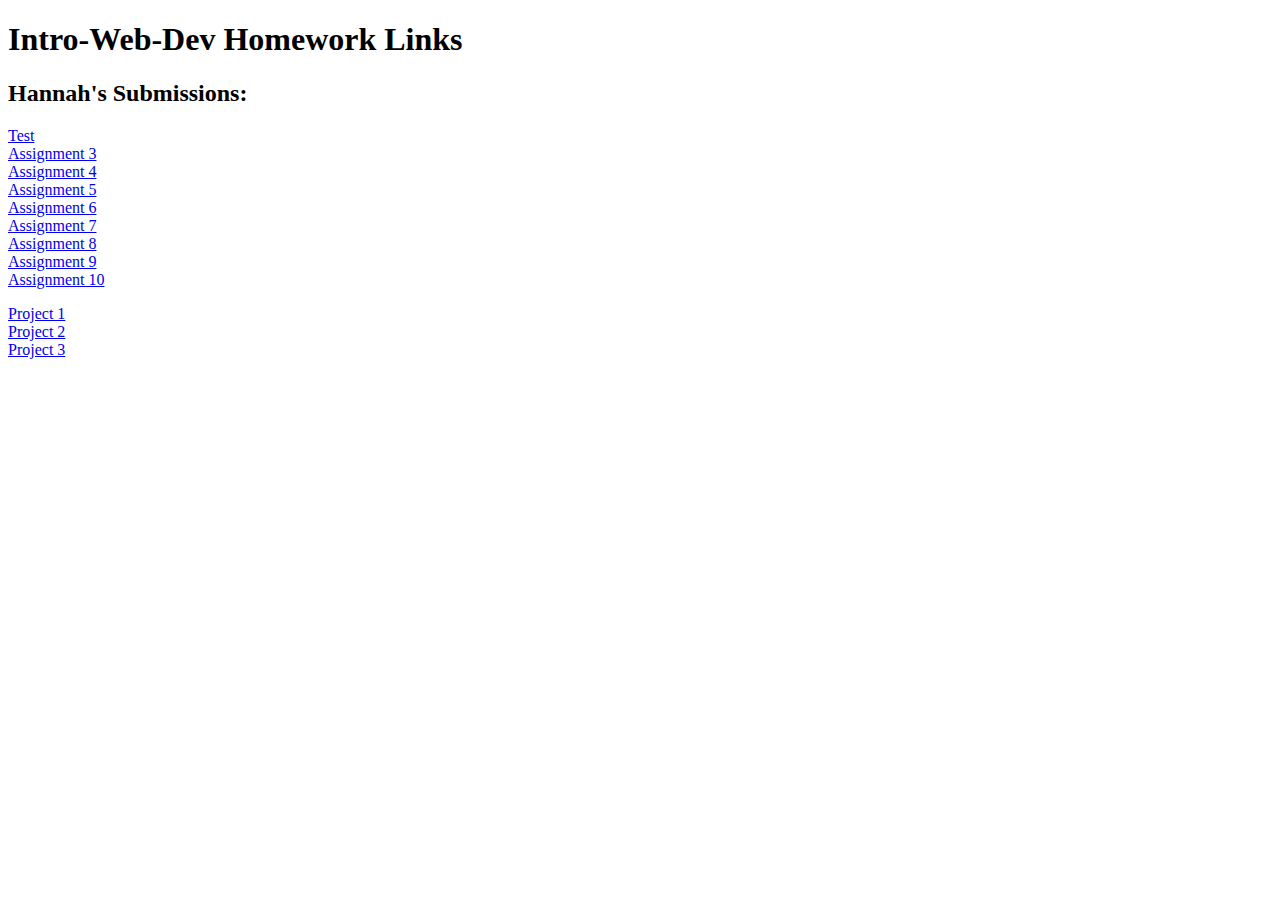
<file: index.html>
<!DOCTYPE html>
<html>
  <head>
    <title> My Web-Dev-HW Index </title>
  </head>

  <body>
    <!-- All of your body content goes between these two <body> tags. -->
    <h1> Intro-Web-Dev Homework Links </h1>

    <h2> Hannah's Submissions: </h2>

    <p>
      <a href="./test/about.html">Test</a><br />
      <a href="./assignment-3/index.html">Assignment 3</a><br />
      <a href="./assignment-4/index.html">Assignment 4</a><br />
      <a href="./assignment-5/index.html">Assignment 5</a><br />
      <a href="./assignment-6/index.html">Assignment 6</a><br />
      <a href="./assignment-7/index.html">Assignment 7</a><br />
      <a href="./assignment-8/index.html">Assignment 8</a><br />
      <a href="./assignment-9/index.html">Assignment 9</a><br />
      <a href="./assignment-10/index.html">Assignment 10</a>
    </p>

    <p>
      <a href="./project-1/index.html">Project 1</a><br />
      <a href="./project-2/index.html">Project 2</a><br />
      <a href="./project-3/index.html">Project 3</a>
    </p>

  </body>
</html>
</file>
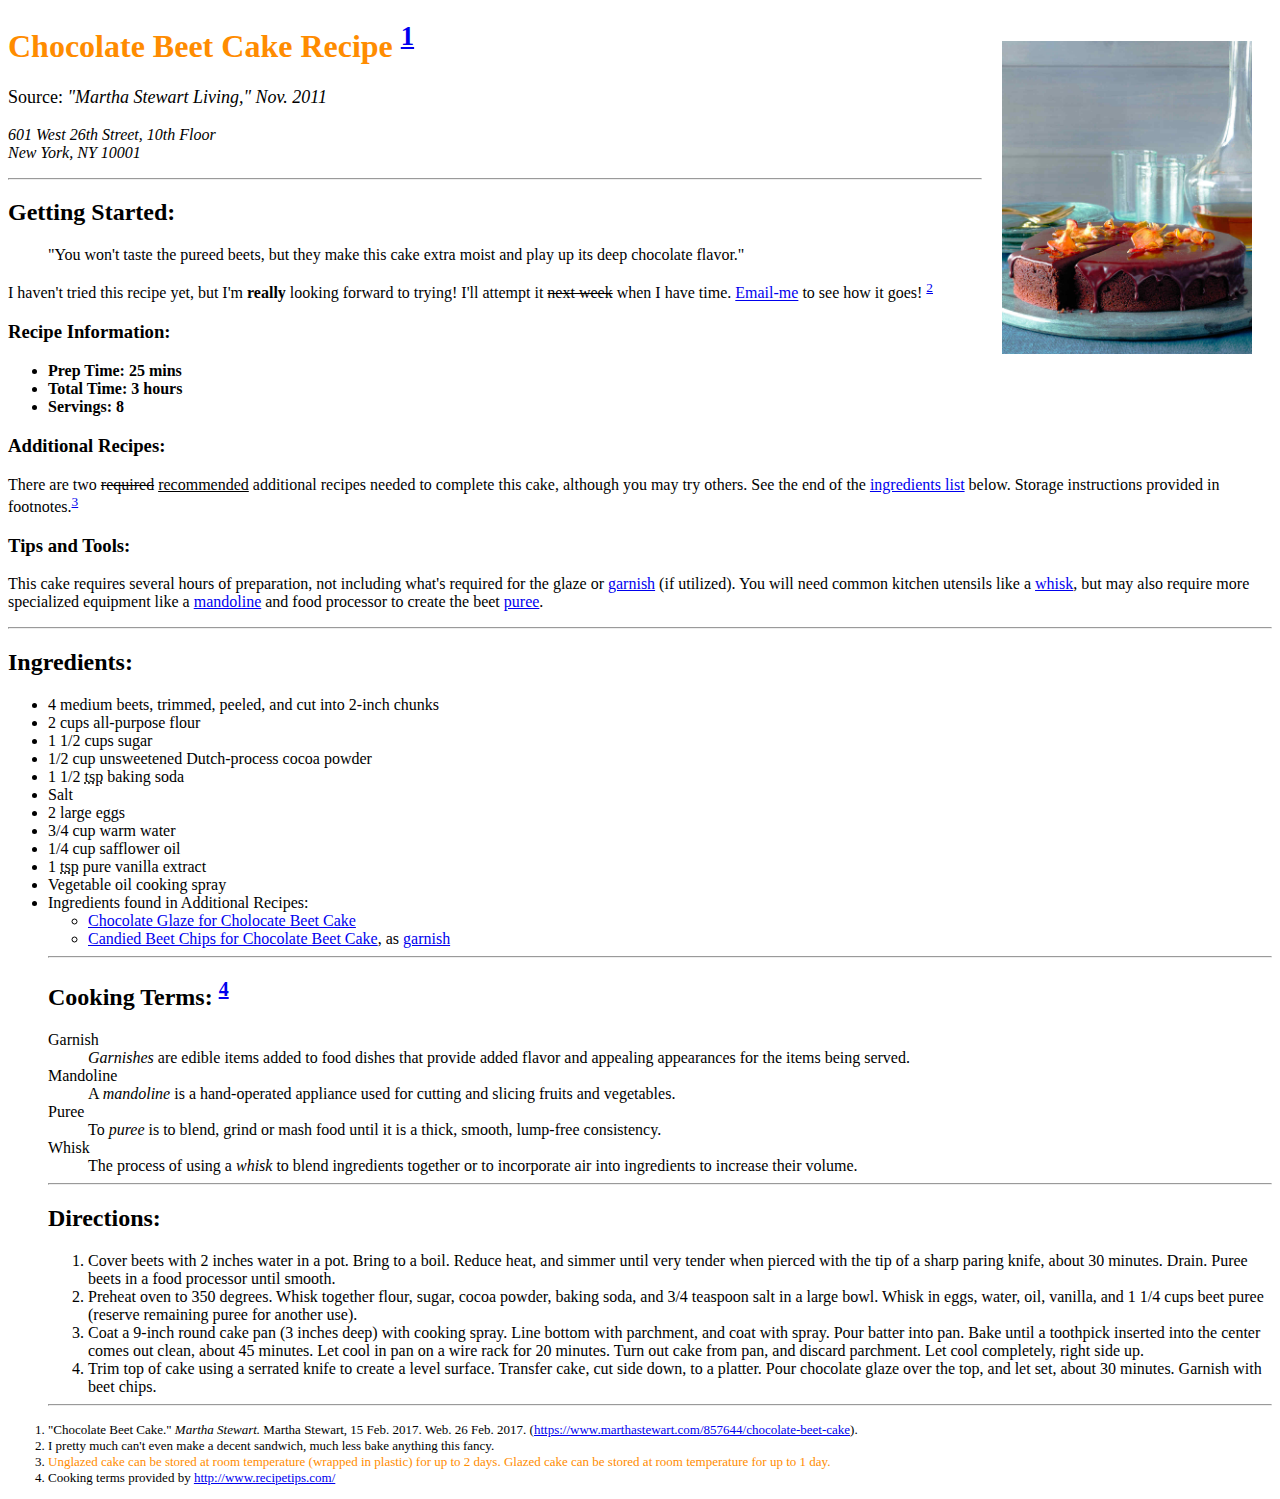
<file: assignment-3/index.html>
<!-- A3: Step 1 -->
<!DOCTYPE html>
<html>
    <head>
      <!-- A3: Step 2 -->
      <meta charset="UTF-8">
      <title>Chocolate Beet Cake Recipe</title>
    </head>

    <body>
      <main>
        <!-- A3: Step 3 -->
        <img src="./images/beetcake.jpeg" alt="Chocolate beet cake, ready to serve." style="width: 250px; float: right; margin: 20px">

        <h1 style="color:DarkOrange">Chocolate Beet Cake Recipe <sup><a href="#footnotes1">1</a></sup></h1>

        <!-- A3: Step 4 -->
        <p style="font-size:large">
          Source:
          <cite>"Martha Stewart Living," Nov. 2011</cite>

          <address>601 West 26th Street, 10th Floor<br />
                      New York, NY 10001</address>
        </p>


        <hr />


        <h2>Getting Started:</h2>
        <!-- A3: Step 5 -->
        <blockquote>
          "You won't taste the pureed beets, but they make this cake extra moist and play up its deep chocolate flavor."
        </blockquote>

        <!-- A3: Step 6 -->
        <p>I haven't tried this recipe yet, but I'm <strong>really</strong> looking forward to trying! I'll attempt it <s>next week</s> when I have time. <a href="mailto:hannah.sulz@umontana.edu">Email-me</a> to see how it goes! <sup><a href="#footnotes2">2</a></sup></p>

        <h3>Recipe Information:</h3>
          <ul>
            <!-- A3: Step 7 -->
            <b><li>Prep Time: 25 mins</li>
            <li>Total Time: 3 hours</li>
            <li>Servings: 8</li></b>
          </ul>

        <h3>Additional Recipes:</h3>
        <!-- A3: Step 8 -->
        <p>There are two <del>required</del> <ins>recommended</ins> additional recipes needed to complete this cake, although you may try others. See the end of the <a href="#ingredients">ingredients list</a> below. Storage instructions provided in footnotes.<sup><a href="#footnotes3">3</a></sup></p>

        <h3>Tips and Tools:</h3>
        <!-- A3: Step 12 -->
        <p>This cake requires several hours of preparation, not including what's required for the glaze or <a href="#dfn-garnish">garnish</a> (if utilized). You will need common kitchen utensils like a <a href="#dfn-whisk">whisk</a>, but may also require more specialized equipment like a <a href="#dfn-mandoline">mandoline</a> and food processor to create the beet <a href="#dfn-puree">puree</a>.</p>


        <hr />


        <h2 id="ingredients">Ingredients:</h2>
          <ul>
            <li>4 medium beets, trimmed, peeled, and cut into 2-inch chunks</li>
            <li>2 cups all-purpose flour</li>
            <li>1 1/2 cups sugar</li>
            <li>1/2 cup unsweetened Dutch-process cocoa powder</li>
            <li>1 1/2 <abbr title="teaspoon">tsp</abbr> baking soda</li>
            <li>Salt</li>
            <li> 2 large eggs</li>
            <li>3/4 cup warm water</li>
            <li>1/4 cup safflower oil</li>
            <li>1 <abbr title="teaspoon">tsp</abbr> pure vanilla extract</li>
            <li>Vegetable oil cooking spray</li>
            <li>Ingredients found in Additional Recipes:</li>
            <!-- A3: Step 9 -->
              <ul>
              <li><a href="./pages/beetcake-glaze.html" target="_blank">Chocolate Glaze for Cholocate Beet Cake</a></li>
              <li><a href="./pages/beetcake-garnish.html" target="_blank">Candied Beet Chips for Chocolate Beet Cake</a>, as <a href="#dfn-garnish">garnish</a></li>

          </ul>


        <hr />


        <h2>Cooking Terms: <sup><a href="#footnotes4">4</a></sup></h2>
          <dl>
            <!-- A3: Steps 10 and 11 -->
            <dt>Garnish</dt>
            <dd><dfn id="dfn-garnish">Garnishes</dfn> are edible items added to food dishes that provide added flavor and appealing appearances for the items being served.</dd>
            <dt>Mandoline</dt>
            <dd>A <dfn id="dfn-mandoline">mandoline</dfn> is a hand-operated appliance used for cutting and slicing fruits and vegetables.</dd>
            <dt>Puree</dt>
            <dd>To <dfn id="dfn-puree">puree</dfn> is to blend, grind or mash food until it is a thick, smooth, lump-free consistency.</dd>
            <dt>Whisk</dt>
            <dd>The process of using a <dfn id="dfn-whisk">whisk</dfn> to blend ingredients together or to incorporate air into ingredients to increase their volume.</dd>
          </dl>


        <hr />


        <h2>Directions:</h2>
        <!-- A3: Step 13 -->
        <ol>
        <li>Cover beets with 2 inches water in a pot. Bring to a boil. Reduce heat, and simmer until very tender when pierced with the tip of a sharp paring knife, about 30 minutes. Drain. Puree beets in a food processor until smooth.</li>
        <li>Preheat oven to 350 degrees. Whisk together flour, sugar, cocoa powder, baking soda, and 3/4 teaspoon salt in a large bowl. Whisk in eggs, water, oil, vanilla, and 1 1/4 cups beet puree (reserve remaining puree for another use).</li>
        <li>Coat a 9-inch round cake pan (3 inches deep) with cooking spray. Line bottom with parchment, and coat with spray. Pour batter into pan. Bake until a toothpick inserted into the center comes out clean, about 45 minutes. Let cool in pan on a wire rack for 20 minutes. Turn out cake from pan, and discard parchment. Let cool completely, right side up.</li>
        <li>Trim top of cake using a serrated knife to create a level surface. Transfer cake, cut side down, to a platter. Pour chocolate glaze over the top, and let set, about 30 minutes. Garnish with beet chips.</li>
      </ol>
        <hr />
      </main>

      <footer>
        <ol style="font-size:small">
          <!-- A3: Step 15 -->
          <li id="footnotes1">"Chocolate Beet Cake." <i>Martha Stewart.</i> Martha Stewart, 15 Feb. 2017. Web. 26 Feb. 2017. (<a href="https://www.marthastewart.com/857644/chocolate-beet-cake" target="_blank">https://www.marthastewart.com/857644/chocolate-beet-cake</a>).</li>

          <li id="footnotes2">I pretty much can't even make a decent sandwich, much less bake anything this fancy.</li>

          <li id="footnotes3"><span style="color:DarkOrange">Unglazed cake can be stored at room temperature (wrapped in plastic) for up to 2 days. Glazed cake can be stored at room temperature for up to 1 day.</span></li>

          <li id="footnotes4">Cooking terms provided by <a href="http://www.recipetips.com/" target="_blank">http://www.recipetips.com/</a>
        </ol>
      </footer>
    </body>
</html>
</file>
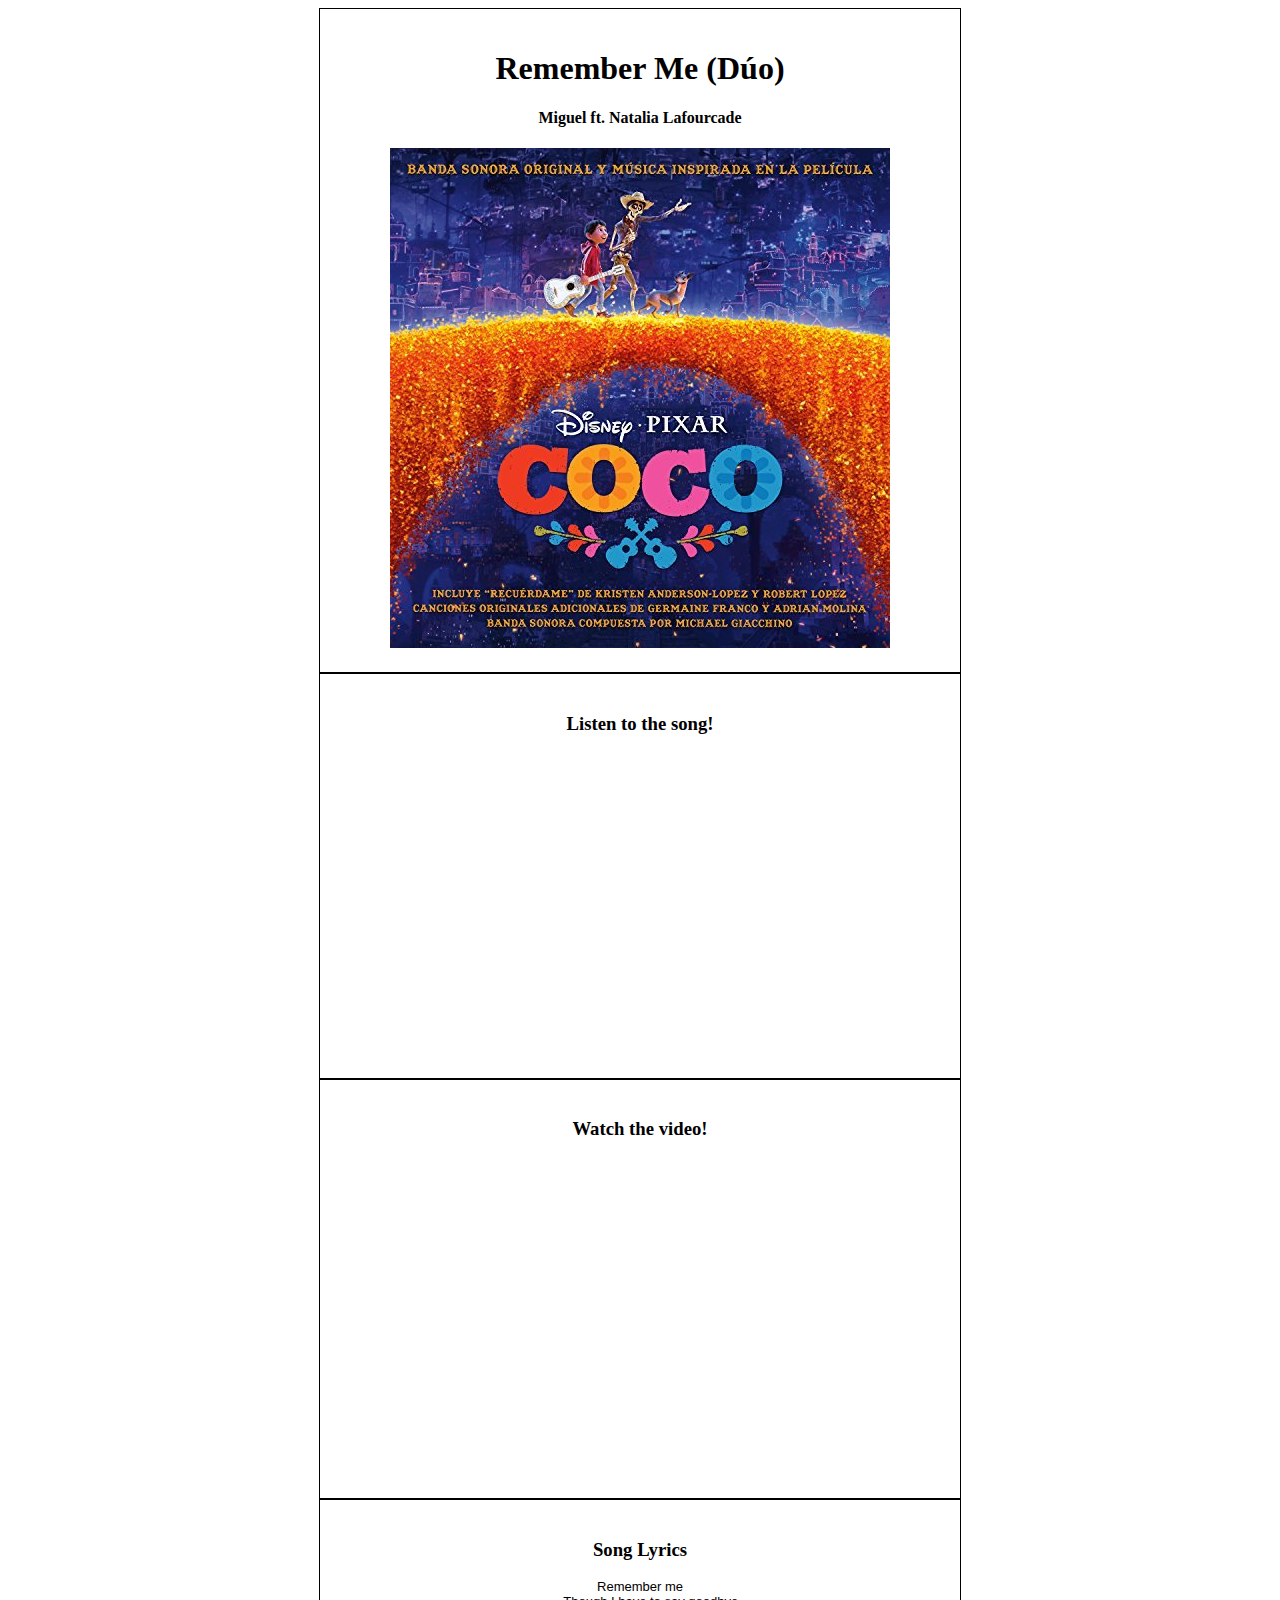
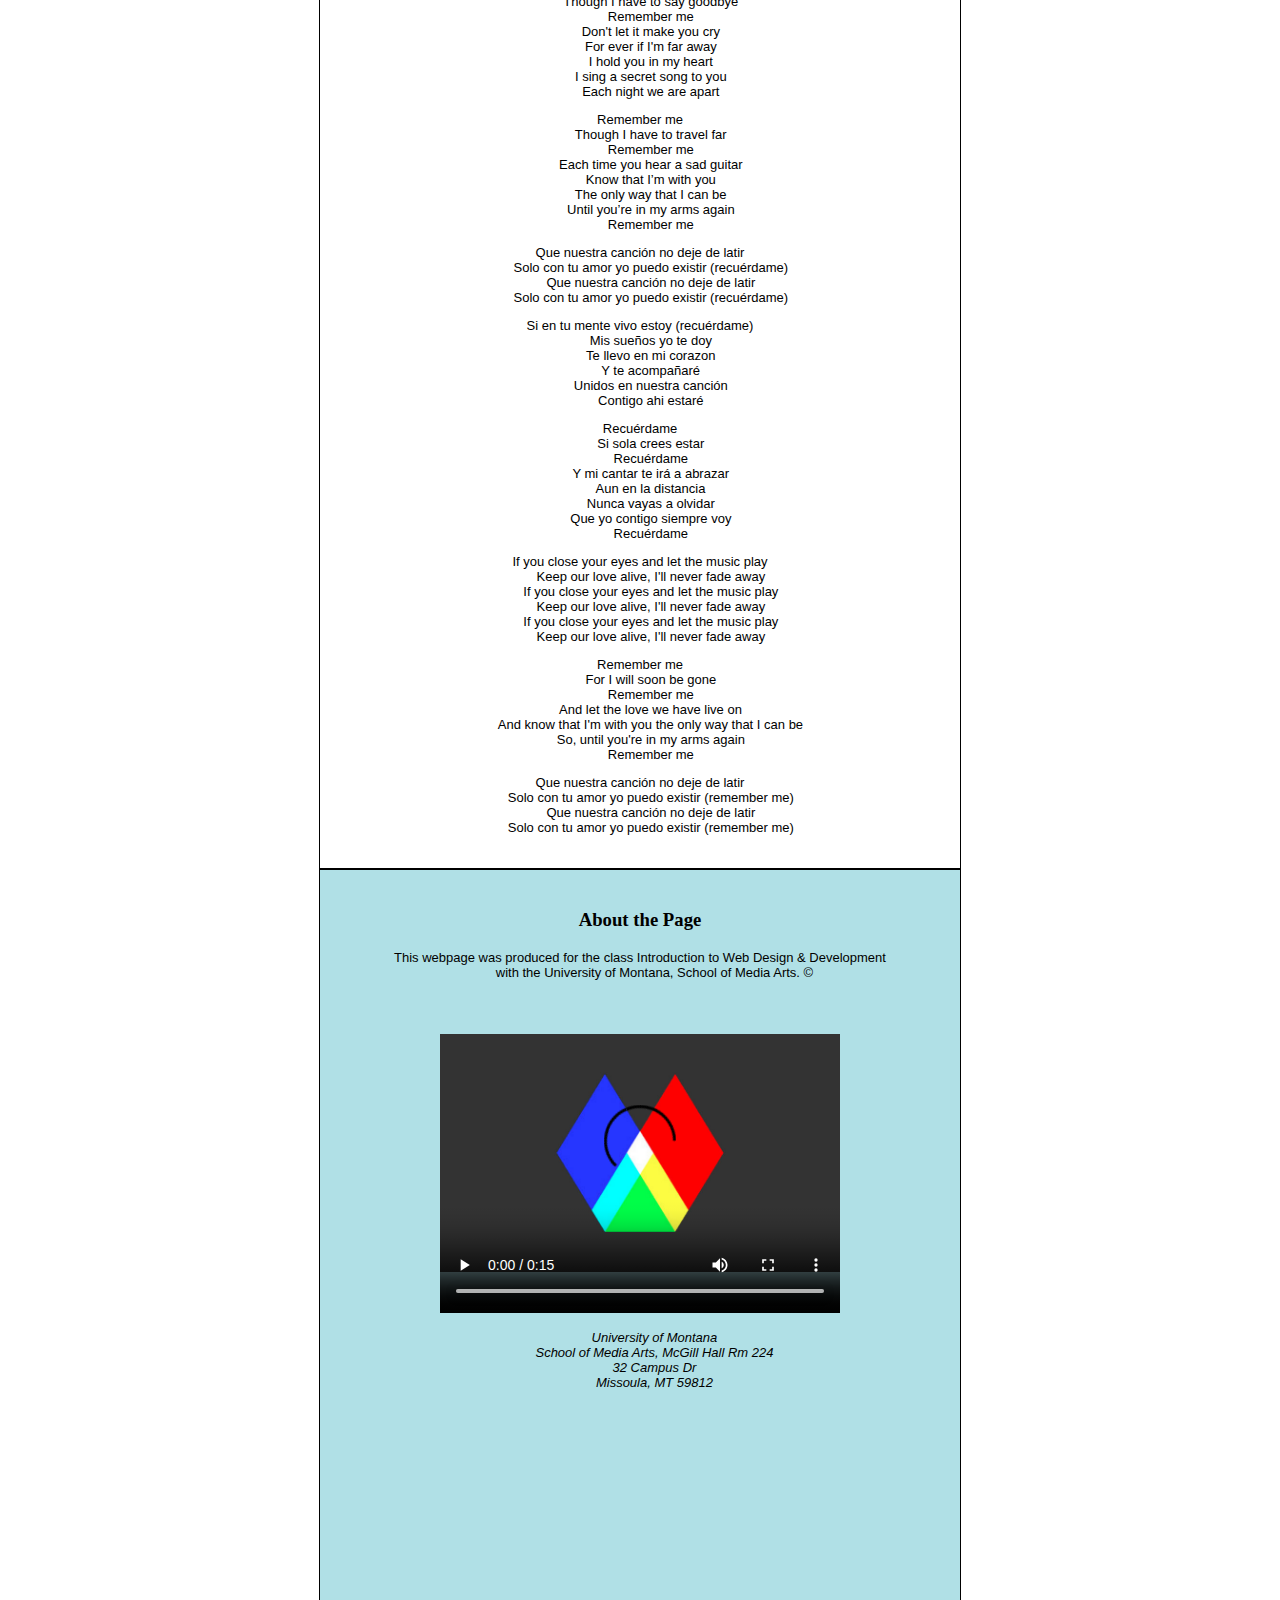
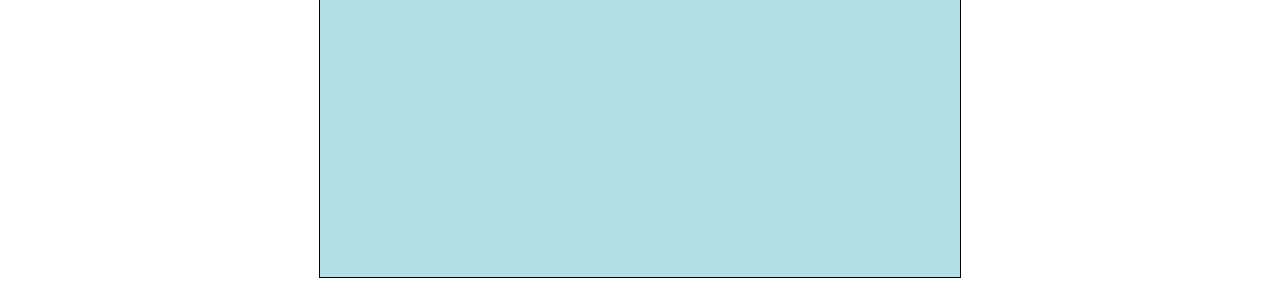
<file: assignment-5/index.html>
<!DOCTYPE html>
<html lang="en">
<head>
  <meta charset="utf-8">
  <meta name="description" content="Coco Music Website">
  <meta name="author" content="Hannah Sulz">
  <meta name="viewport" content="width=device-width, initial-scale=1.0">
  <meta name="keywords" content="Music, Coco, Disney, Pixar, Media Arts, University of Montana">

  <title>Music from Coco</title>

    <style>
    body {
      text-align: center;
      }
    .container {
      width: 600px;
      margin: auto;
      padding: 20px;
      border: 1px solid black;
    }
    .lyrics p, pre {
      font-family: arial;
      font-size: small;
    }
    .contact {
      background-color: powderblue;
    }
    </style>
</head>

  <body>

    <div id="art" class="container">
      <h1>Remember Me (Dúo)</h1>
      <h4>Miguel ft. Natalia Lafourcade</h4>
      <img src="./images/coco2.jpg" alt="An image of the cover art for the Coco soundtrack" title="Coco Cover Art" width="500" height="500" />
    </div>
    <div id="audio" class="container">
      <h3>Listen to the song!</h3>
      <iframe width="100%" height="300" scrolling="no" frameborder="no" allow="autoplay" src="https://w.soundcloud.com/player/?url=https%3A//api.soundcloud.com/tracks/347414994&color=%23ff5500&auto_play=false&hide_related=false&show_comments=true&show_user=true&show_reposts=false&show_teaser=true&visual=true"></iframe>
    </div>
    <div id="video" class="container">
      <h3>Watch the video!</h3>
      <iframe width="560" height="315" src="https://www.youtube.com/embed/E7VPdpEV1m0" frameborder="0" allow="autoplay; encrypted-media" allowfullscreen></iframe>
    </div>
    <div id="lyrics" class="container lyrics">
      <h3>Song Lyrics</h3>
      <pre>Remember me
      Though I have to say goodbye
      Remember me
      Don't let it make you cry
      For ever if I'm far away
      I hold you in my heart
      I sing a secret song to you
      Each night we are apart</pre>
      <pre>Remember me
      Though I have to travel far
      Remember me
      Each time you hear a sad guitar
      Know that I’m with you
      The only way that I can be
      Until you’re in my arms again
      Remember me</pre>
      <pre>Que nuestra canción no deje de latir
      Solo con tu amor yo puedo existir (recuérdame)
      Que nuestra canción no deje de latir
      Solo con tu amor yo puedo existir (recuérdame)</pre>
      <pre>Si en tu mente vivo estoy (recuérdame)
      Mis sueños yo te doy
      Te llevo en mi corazon
      Y te acompañaré
      Unidos en nuestra canción
      Contigo ahi estaré</pre>
      <pre>Recuérdame
      Si sola crees estar
      Recuérdame
      Y mi cantar te irá a abrazar
      Aun en la distancia
      Nunca vayas a olvidar
      Que yo contigo siempre voy
      Recuérdame</pre>
      <pre>If you close your eyes and let the music play
      Keep our love alive, I'll never fade away
      If you close your eyes and let the music play
      Keep our love alive, I'll never fade away
      If you close your eyes and let the music play
      Keep our love alive, I'll never fade away</pre>
      <pre>Remember me
      For I will soon be gone
      Remember me
      And let the love we have live on
      And know that I'm with you the only way that I can be
      So, until you're in my arms again
      Remember me</pre>
      <pre>Que nuestra canción no deje de latir
      Solo con tu amor yo puedo existir (remember me)
      Que nuestra canción no deje de latir
      Solo con tu amor yo puedo existir (remember me)</pre>
    </div>
    <div id="copyright" class="container contact">
      <h3>About the Page</h3>
      <pre>This webpage was produced for the class Introduction to Web Design & Development
        with the University of Montana, School of Media Arts. &#169;</pre>
        <video poster="./images/mart-logo-poster.jpg" width="400" height="320" preload="auto" controls>
          <source src="./media/mart-logo-animated.mp4" />
          <source src="./media/mart-logo-animated.webm" />
        </video>
        <address>
        <pre>
        University of Montana
        School of Media Arts, McGill Hall Rm 224
        32 Campus Dr
        Missoula, MT 59812</pre>
        </address>

        <iframe src="https://www.google.com/maps/embed?pb=!1m14!1m12!1m3!1d10912.352497064801!2d-113.98131740381021!3d46.86163815316119!2m3!1f0!2f0!3f0!3m2!1i1024!2i768!4f13.1!5e0!3m2!1sen!2sus!4v1520911591045" width="600" height="450" frameborder="0" style="border:0" allowfullscreen></iframe>
    </div>

  </body>

</html>
</file>
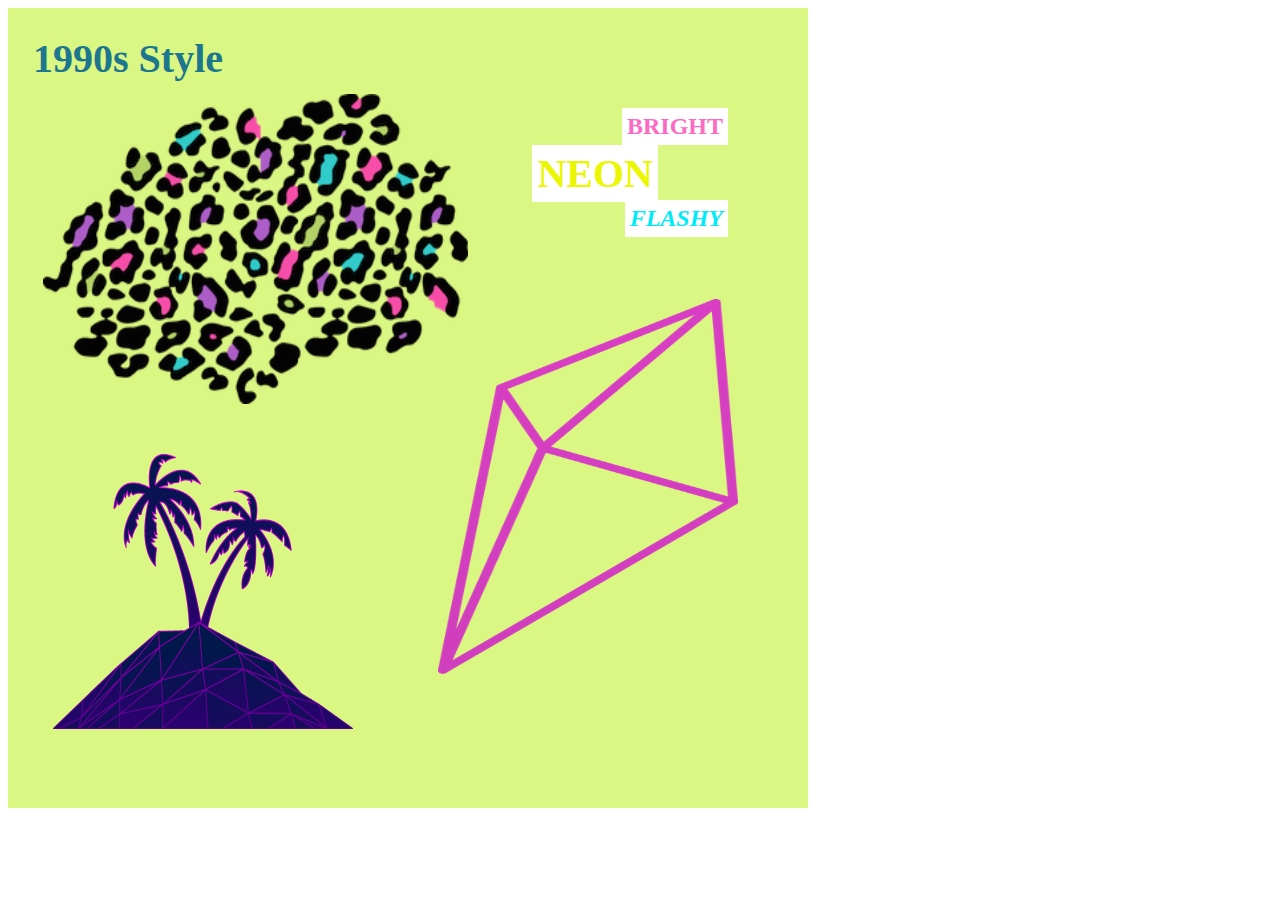
<file: assignment-6/index.html>
<!DOCTYPE html>
<html lang="en">

<head>
  <meta charset="utf-8">
  <meta name="description" content="1990s Style">
  <meta name="author" content="Hannah Sulz">
  <meta name="viewport" content="width=device-width, initial-scale=1.0">
  <meta name="keywords" content="1990s, art, media arts, University of Montana">

  <title>"1990s Style</title>

  <link rel="stylesheet" type="text/css" href="./css/style.css"/>

</head>

  <body>

<div class="canvas">

    <div id="title">
      <h1>1990s Style</h1>
    </div>

    <div id="leopard" class="leopard-image">
      <img src="./images/1990s-10.png" alt="A neon leopard-print pattern" height="310px" width="425px"/>
    </div>

    <div id="palm" class="palm-image">
      <img src="./images/1990s-04.png" alt="An image of a purple palm tree" height="275px" width="300px"/>
    </div>

    <div id="diamond" class="diamond-image">
      <img src="./images/1990s-06.png" alt="An image of a purple diamond" height="375px" width="300px"/>
    </div>

    <div id="bright" class="bright">
      <h2 class="bright">BRIGHT</h2>
    </div>

    <div id="neon" class="neon">
      <h2 class="neon">NEON</h2>
    </div>

    <div id="flashy" class="flashy">
      <h2 class="flashy"><i>FLASHY</i></h2>
    </div>
    
</div>

  </body>

</html>
</file>
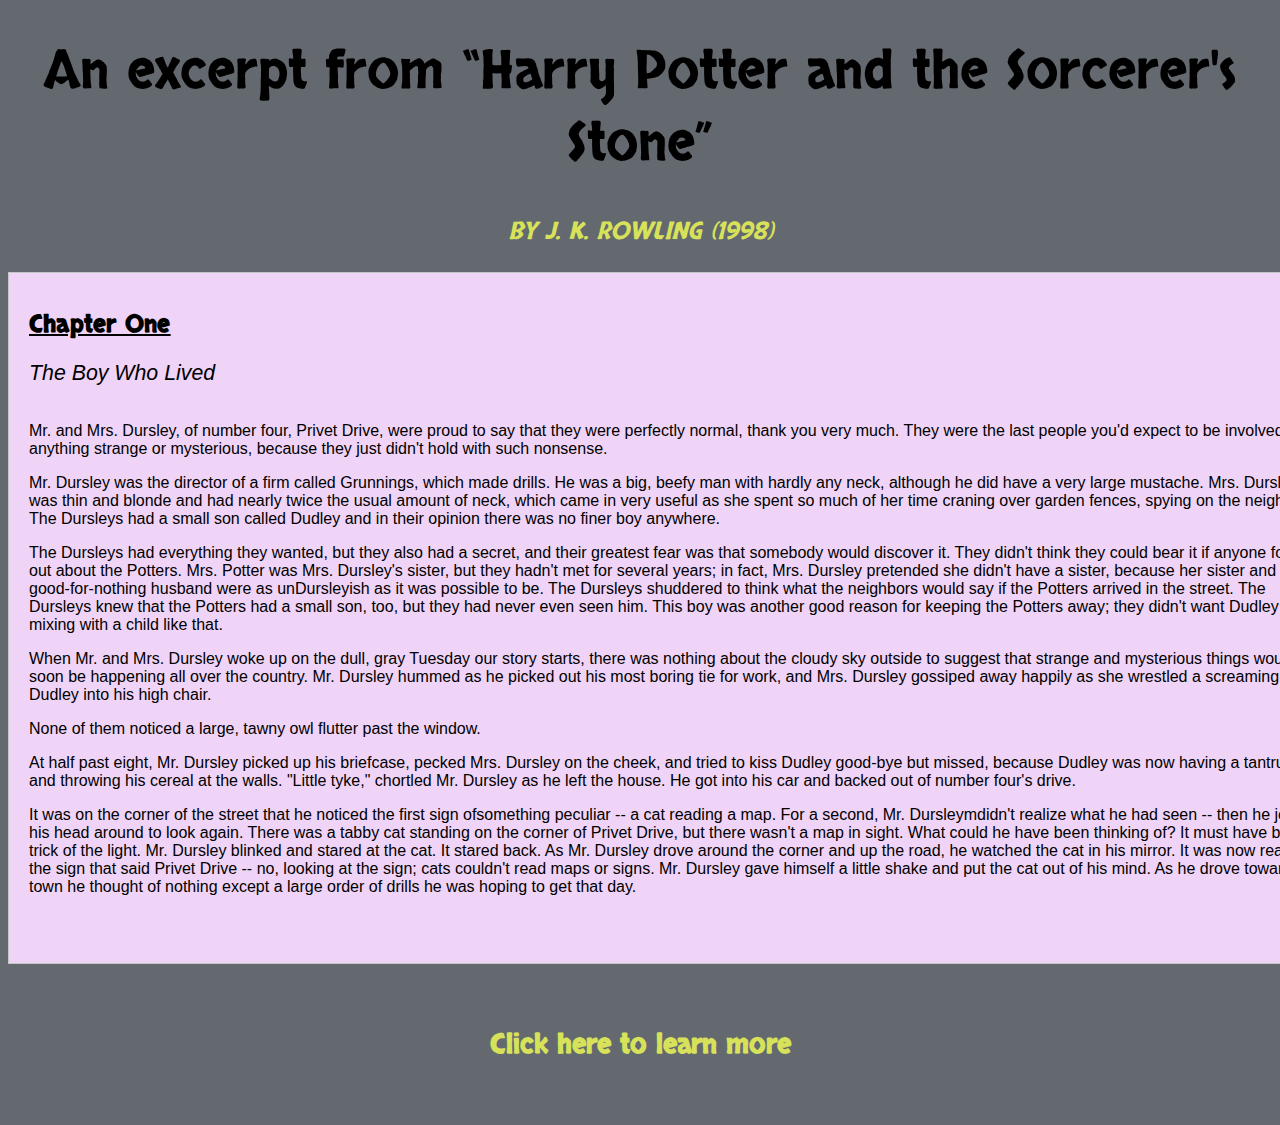
<file: assignment-7/index.html>
<!DOCTYPE html>
<html lang="en">
<head>
  <meta charset="utf-8">
  <meta name="description" content="Harry Potter Fonts">
  <meta name="author" content="Hannah Sulz">
  <meta name="viewport" content="width=device-width, initial-scale=1.0">
  <meta name="keywords" content="Harry Potter, Fonts, Media Arts, University of Montana">

  <title>"Harry Potter Fonts Webpage</title>

  <link rel="stylesheet" type="text/css" href="./css/fonts.css"/>
  <link rel="stylesheet" type="text/css" href="./css/style.css"/>

</head>

<body>

<div id="title">
  <h1>An excerpt from “Harry Potter and the Sorcerer's Stone”</h1>
</div>

<div id="author">
  <h3>By J. K. Rowling (1998)</h3>
</div>

<div id="body" class="container">

<h4>Chapter One</h4>

<h5>The Boy Who Lived</h5>

<p>Mr. and Mrs. Dursley, of number four, Privet Drive, were proud to say that they were perfectly normal, thank you very much. They were the last people you'd expect to be involved in anything strange or mysterious, because they just didn't hold with such nonsense.</p>

<p>Mr. Dursley was the director of a firm called Grunnings, which made drills. He was a big, beefy man with hardly any neck, although he did have a very large mustache. Mrs. Dursley was thin and blonde and had nearly twice the usual amount of neck, which came in very useful as she spent so much of her time craning over garden fences, spying on the
neighbors. The Dursleys had a small son called Dudley and in their opinion there was no finer boy anywhere.</p>

<p>The Dursleys had everything they wanted, but they also had a secret, and their greatest fear was that somebody would discover it. They didn't think they could bear it if anyone found out about the Potters. Mrs. Potter was Mrs. Dursley's sister, but they hadn't met for several years; in fact, Mrs. Dursley pretended she didn't have a sister, because her sister and her good-for-nothing husband were as unDursleyish as it was possible to be. The Dursleys shuddered to think what the neighbors would say if the Potters arrived in the street. The Dursleys knew that the Potters had a small son, too, but they had never even seen him. This boy was another good reason for keeping the Potters away; they didn't want Dudley mixing with a child like that.</p>

<p>When Mr. and Mrs. Dursley woke up on the dull, gray Tuesday our story starts, there was nothing about the cloudy sky outside to suggest that strange and mysterious things would soon be happening all over the country. Mr. Dursley hummed as he picked out his most boring tie for work, and Mrs. Dursley gossiped away happily as she wrestled a screaming Dudley into his high chair.</p>

<p>None of them noticed a large, tawny owl flutter past the window.</p>

<p>At half past eight, Mr. Dursley picked up his briefcase, pecked Mrs. Dursley on the cheek, and tried to kiss Dudley good-bye but missed, because Dudley was now having a tantrum and throwing his cereal at the walls. "Little tyke," chortled Mr. Dursley as he left the house. He got into his car and backed out of number four's drive.</p>

<p>It was on the corner of the street that he noticed the first sign ofsomething peculiar -- a cat reading a map. For a second, Mr. Dursleymdidn't realize what he had seen -- then he jerked his head around to look again. There was a tabby cat standing on the corner of Privet Drive, but there wasn't a map in sight. What could he have been thinking
of? It must have been a trick of the light. Mr. Dursley blinked and stared at the cat. It stared back. As Mr. Dursley drove around the corner and up the road, he watched the cat in his mirror. It was now reading the sign that said Privet Drive -- no, looking at the sign; cats couldn't read maps or signs. Mr. Dursley gave himself a little shake and put the cat out of his mind. As he drove toward town he thought of nothing except a large order of drills he was hoping to get that day.</p>
</div>

<div id="link" class="link">
  <h6>Click here to learn more</h6>
</div>

</body>


</html>
</file>
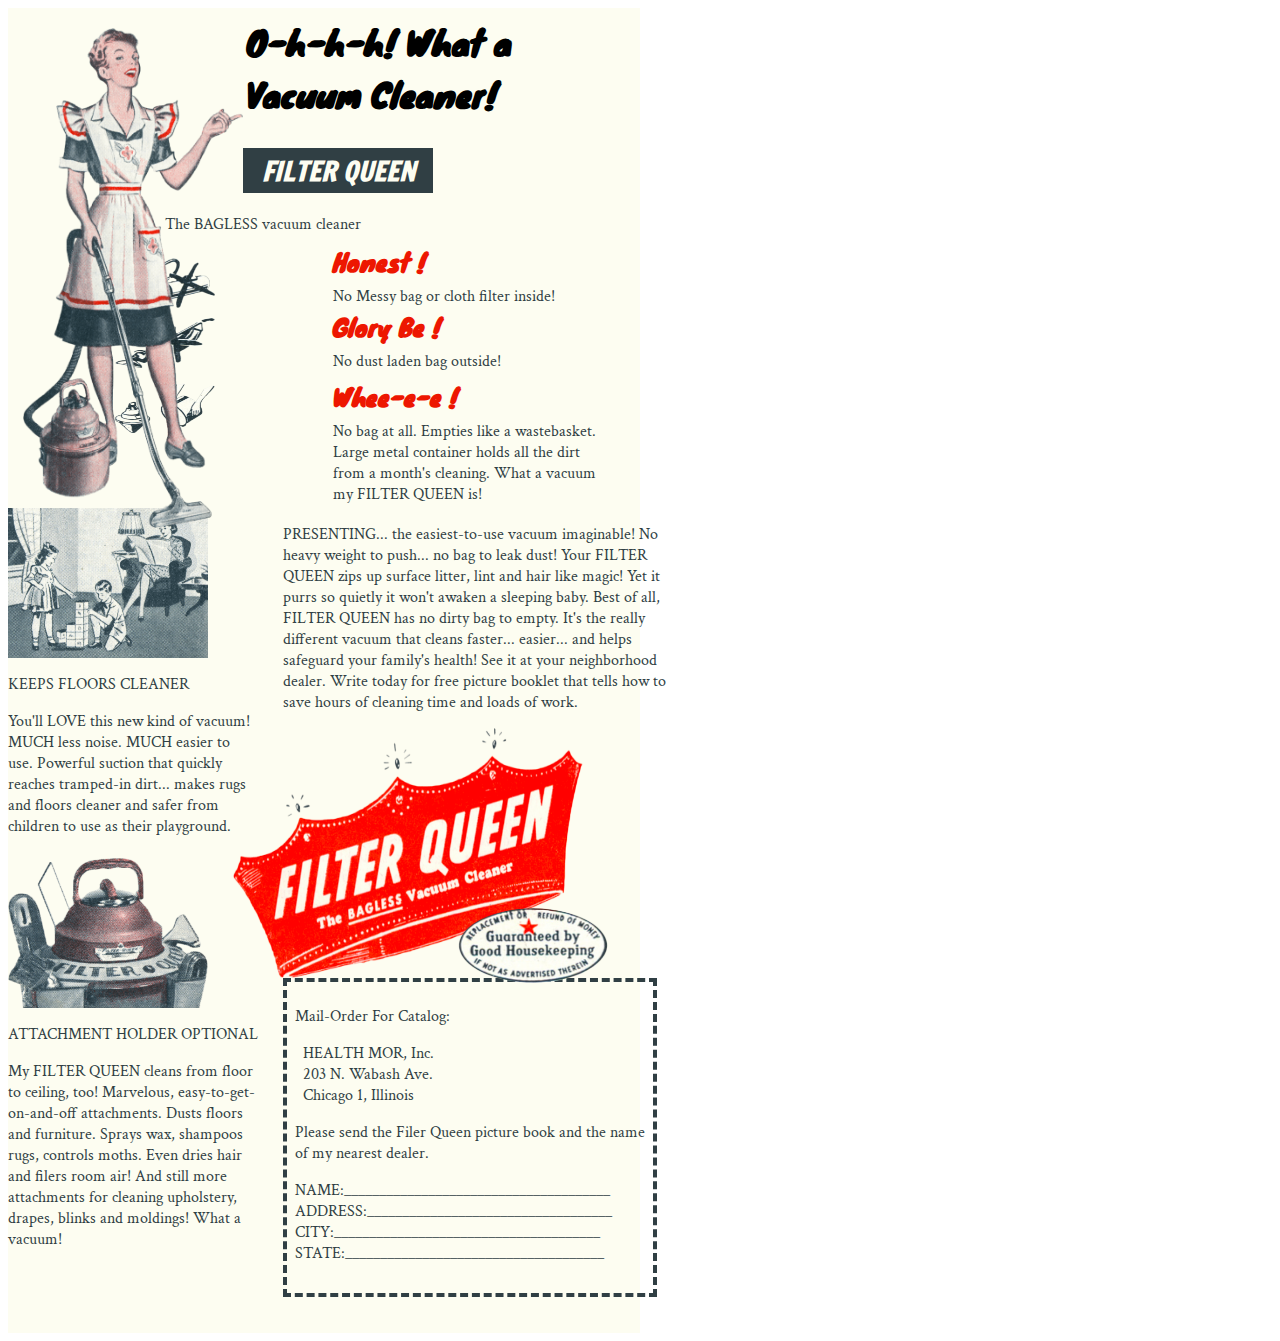
<file: assignment-8/index.html>
<!DOCTYPE html>
<html lang="en">
<head>
  <meta charset="utf-8">
  <meta name="description" content="Filter Queen Vacuum Cleaner Ad">
  <meta name="author" content="Hannah Sulz">
  <meta name="viewport" content="width=device-width, initial-scale=1.0">
  <meta name="keywords" content="Filter Queen, Vacuum Cleaner, Ad, Media Arts, University of Montana">

  <title>Filter Queen Vacuum Cleaner</title>

  <link rel="stylesheet" type="text/css" href="./css/fonts.css"/>
  <link rel="stylesheet" type="text/css" href="./css/style.css"/>

</head>

<body>

<div id="background" class="background-container">

  <div id="woman-image" class="woman-image-container">

    <img src="./images/woman.png" alt="A picture of a woman with a Filter Queen Vacuum" height="500px" width="220px">

  </div>

  <div id="title-container" class="title-container">
  <h1 class="move-this">O-h-h-h! What a Vacuum Cleaner!</h1>
  </div>

  <div id="filter-queen-label" class="filter-queen-container">
    <h2>Filter Queen</h2>
  </div>

<div id="bagless" class="p-container">
  <p>The BAGLESS vacuum cleaner</p>
</div>

<div id="icon-inside" class="icon-inside">
  <img src="./images/icon-inside.png" height="50px" width="100px">
</div>

<div id="icon-outside" class="icon-outside">
  <img src="./images/icon-outside.png" height="50px" width="100px">
</div>

<div id="scene" class="scene">
  <img src="./images/scene.png" height="150px" width="200px">
</div>

<div id="floor-cleaner" class="floor-cleaner">
  <p>KEEPS FLOORS CLEANER</p>
  <p>You'll LOVE this new kind of vacuum! MUCH
  less noise. MUCH easier to use.
  Powerful suction that quickly reaches
  tramped-in dirt... makes rugs and floors
  cleaner and safer from children to use
  as their playground.</p>
</div>

<div id="filter" class="filter-queen">
  <img src="./images/filterqueen.png" height="150px" width="200px">
</div>

<div id="attachment" class="attachment">
  <p>ATTACHMENT HOLDER OPTIONAL</p>
  <p>
  My FILTER QUEEN cleans from floor to ceiling, too! Marvelous, easy-to-get-on-and-off attachments. Dusts floors and furniture. Sprays wax, shampoos rugs, controls moths. Even dries hair and filers room air! And still more attachments for cleaning upholstery, drapes, blinks and moldings! What a vacuum!</p>
</div>

<div id="wastebasket" class="icon-wastebasket">
  <img src="./images/icon-wastebasket.png" height="50px" width="100px">
</div>

<div id="honest" class="box1">
  <h3>Honest !</h3>
  <pre>No Messy bag or cloth filter inside!</pre>
</div>

<div id="glory" class="box2">
  <h3>Glory Be !</h3>
  <pre>No dust laden bag outside!</pre>
</div>

<div id="whee" class="box3">
  <h3>Whee-e-e !</h3>
  <pre>
No bag at all. Empties like a wastebasket.
Large metal container holds all the dirt
from a month's cleaning. What a vacuum
my FILTER QUEEN is!</pre>
</div>

<div id="paragraph" class="paragraph">
  <p>
PRESENTING... the easiest-to-use vacuum imaginable! No heavy weight to push... no bag to leak dust! Your FILTER QUEEN zips up surface litter, lint and hair like magic! Yet it purrs so quietly it won't awaken a sleeping baby. Best of all, FILTER QUEEN has no dirty bag to empty. It's the really different vacuum that cleans faster... easier... and helps safeguard your family's health! See it at your neighborhood dealer. Write today for free picture booklet that tells how to save hours of cleaning time and loads of work.</p>
</div>

<div id="logo" class="logo">
<img src="./images/logo.png" height="250px" width="350px">
</div>

<div id="guarantee" class="guarantee">
<img src="./images/guarantee.png" height="75px" width="150px">
</div>

<div id="mail" class="mail">
  <p>Mail-Order For Catalog:</p>
<pre>
  HEALTH MOR, Inc.
  203 N. Wabash Ave.
  Chicago 1, Illinois</pre>
  <p>Please send the Filer Queen picture book and the name of my nearest dealer.</p>
  <pre>
NAME:______________________________________
ADDRESS:___________________________________
CITY:______________________________________
STATE:_____________________________________
  </pre>
</div>

</div>


</body>

</html>
</file>
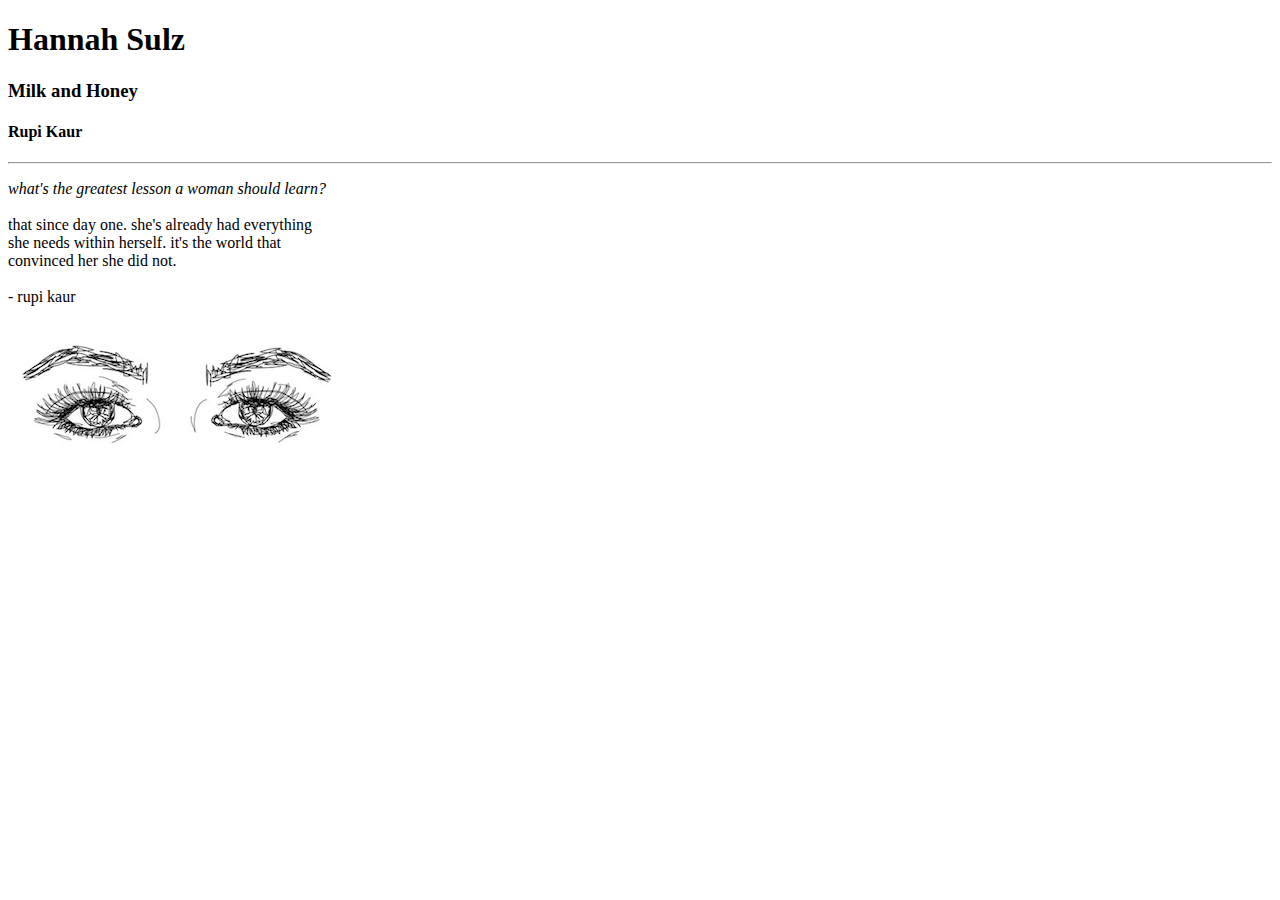
<file: project-1/index.html>
<!DOCTYPE html>

<html>
  <head>
    <title> My First Webpage </title>
  </head>

  <body>

    <h1> Hannah Sulz </h1>

    <h3> Milk and Honey </h3>
    <h4> Rupi Kaur </h4>
    <hr />

    <p> <i> what's the greatest lesson a woman should learn? </i> <br />
      <br />
      that since day one. she's already had everything <br />
      she needs within herself. it's the world that <br />
      convinced her she did not. <br />
      <br />
      - rupi kaur
    </p>

    <img src="./images/girl_eyes.png">
</file>
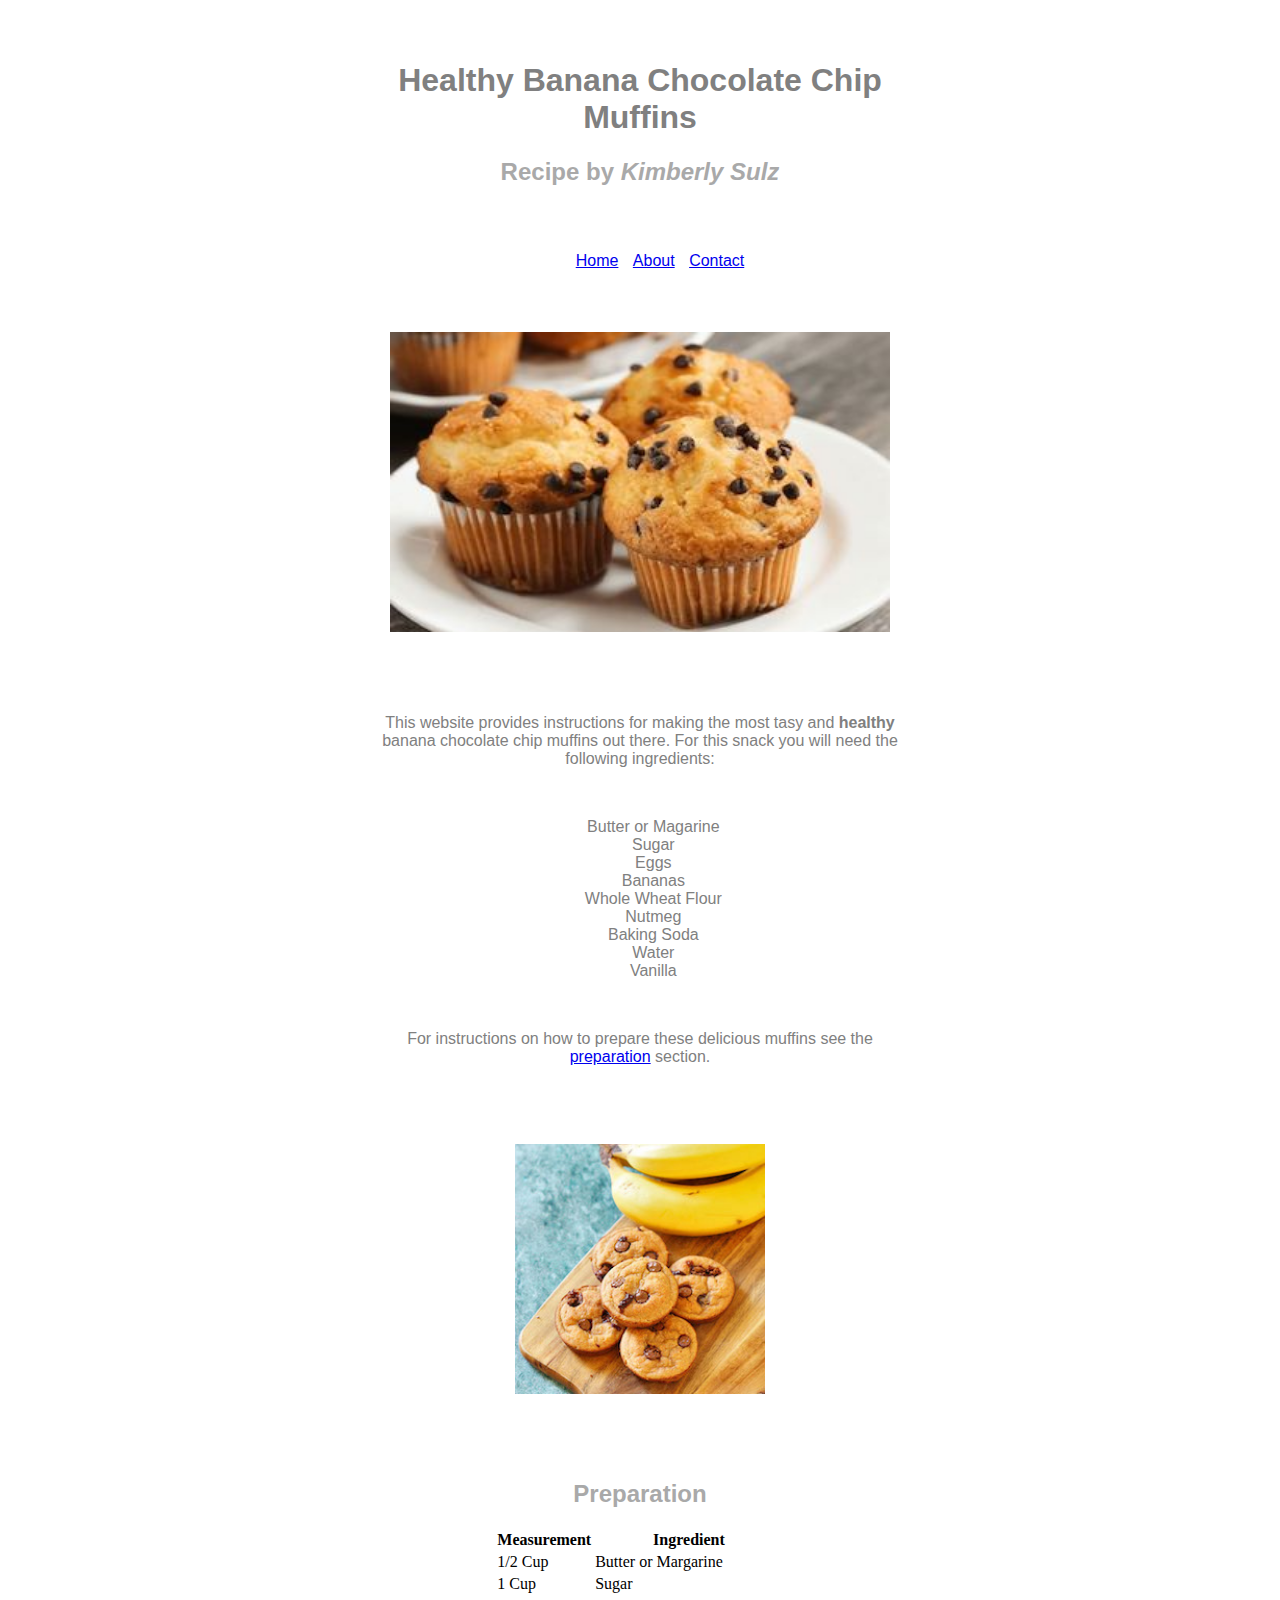
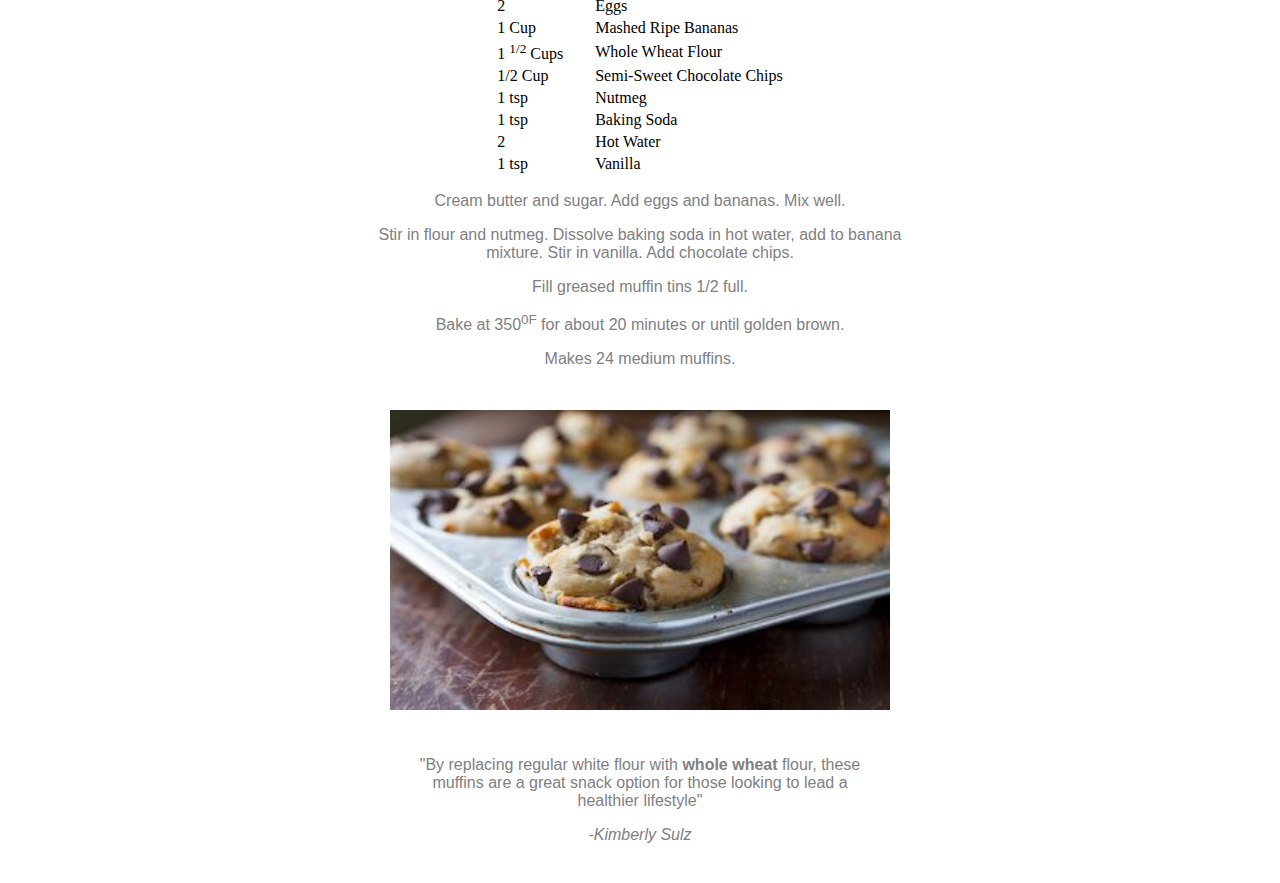
<file: project-2/index.html>
<!DOCTYPE html>
<html lang="en">
<head>
  <meta charset="utf-8">
  <meta name="description" content="Instructables Website for Banana Chocolate Chip Muffins">
  <meta name="author" content="Hannah Sulz">
  <meta name="viewport" content="width=device-width, initial-scale=1.0">
  <meta name="keywords" content="Instructable, Recipe, Banana, Chocolate chip, Muffins, Media Arts, University of Montana">

  <title>Healthy Banana Chocolate Chip Muffins</title>

    <style>

      body {
         background-image: url("http://moziru.com/images/muffin-clipart-4.gif");
         text-align: center;
         display: inline;
      }

      .behind-text {
         background-color: white;
         width: 550px

      }

      .padded {
         background-color: white;
         padding: 5px;
      }

      h1 {
        color: gray;
        text-align: center;
        font-family: arial
      }
      h2 {
         color: darkgray;
         text-align: center;
         font-family: arial
      }
      p, ul, pre {
         color: gray;
         text-align: center;
         font-family: arial
      }

      .centerImage
      {
        text-align:center;
        display:block;
      }

      li {display: inline;
        padding: 5px;
      }

    </style>
</head>
<body>

  <br />
  <br />

<center>
 <div id="title" class="behind-text padded">
    <h1>Healthy Banana Chocolate Chip Muffins</h1>
    <h2>Recipe by <i>Kimberly Sulz</i></h2>

  </div>
</center>

<br />
<br />

<center>
  <div id="navigation" class="behind-text padded">
<nav>
  <ul id="main-nav" style="display:inline">
     <li><a href="./index.html">Home</a></li>
     <li><a href="./pages/about.html">About</a></li>
     <li><a href="./pages/contact.html">Contact</a></li>
  </ul>
</nav>
</div>
</center>

<br />
<br />

<center>
 <div class=".centerImage behind-text padded" >
 <p><img src="./images/bananamuffins.jpg" alt="A picture of banana muffins" width="500" height="300"/></p>
</div>
</center>

<br />
<br />

<center>
<div id="ingredients" class="behind-text padded">
    <p>This website provides instructions for making the most tasy and <strong>healthy</strong> banana chocolate chip muffins out there.  For this snack you will need the following ingredients:</p>
    <br />
    <pre>
      Butter or Magarine
      Sugar
      Eggs
      Bananas
      Whole Wheat Flour
      Nutmeg
      Baking Soda
      Water
      Vanilla</pre>
      <br />
      <p>For instructions on how to prepare these delicious muffins see the <a href="#preparation">preparation</a> section.</p>
    </div>
  </center>

 <br />
 <br />

 <center>
  <div class=".centerImage behind-text padded" >
  <p><img src="./images/muffins.jpg" alt="A picture of bananas alongside muffins" width="250" height="250"/></p>
 </div>
 </center>

 <br />
 <br />

<center>
  <div id="preparation1" class="behind-text padded">
    <h2 id="preparation">Preparation</h2>
    <table>
      <tr>
      <th scope="col">Measurement</th>
      <th scope="col">Ingredient</th>
      </tr>
      <tr>
      <td scope="row">1/2 Cup</td>
      <td>Butter or Margarine</td>
      </tr>
      <tr>
      <td scope="row">1 Cup</td>
      <td>Sugar</td>
      </tr>
      <tr>
        <td scope="row">2</td>
        <td>Eggs</td>
      </tr>
      <tr>
        <td scope="row">1 Cup</td>
        <td>Mashed Ripe Bananas</td>
      </tr>
      <tr>
        <td scope="row">1 <sup>1/2</sup> Cups</td>
        <td>Whole Wheat Flour</td>
      </tr>
      <tr>
        <td scope="row">1/2 Cup</td>
        <td>Semi-Sweet Chocolate Chips</td>
      </tr>
      <tr>
        <td scope="row">1 tsp</td>
        <td>Nutmeg</td>
      </tr>
      <tr>
        <td scope="row">1 tsp</td>
        <td>Baking Soda</td>
      </tr>
      <tr>
        <td scope="row">2</td>
        <td>Hot Water</td>
      </tr>
      <tr>
        <td scope="row">1 tsp</td>
        <td>Vanilla</td>
      </tr>
    </table>

<p>Cream butter and sugar.  Add eggs and bananas.  Mix well.</p>
<p>Stir in flour and nutmeg.  Dissolve baking soda in hot water, add to banana mixture.  Stir in vanilla.  Add chocolate chips.</p>
<p>Fill greased muffin tins 1/2 full.</p>
<p>Bake at 350<sup>0F</sup> for about 20 minutes or until golden brown.</p>
<p>Makes 24 medium muffins.</p>

  </div>
</center>

<center>
 <div class=".centerImage behind-text padded" >
 <p><img src="./images/baking.jpg" alt="A picture of banana muffins" width="500" height="300"/></p>
</div>
</center>

<center>
 <div class="behind-text padded" >
 <blockquote><p>"By replacing regular white flour with <strong>whole wheat</strong> flour, these muffins are a great snack option for those looking to lead a healthier lifestyle"</p><p><i>-Kimberly Sulz</i></p></blockquote>
</div>
</center>

</body>
</html>
</file>
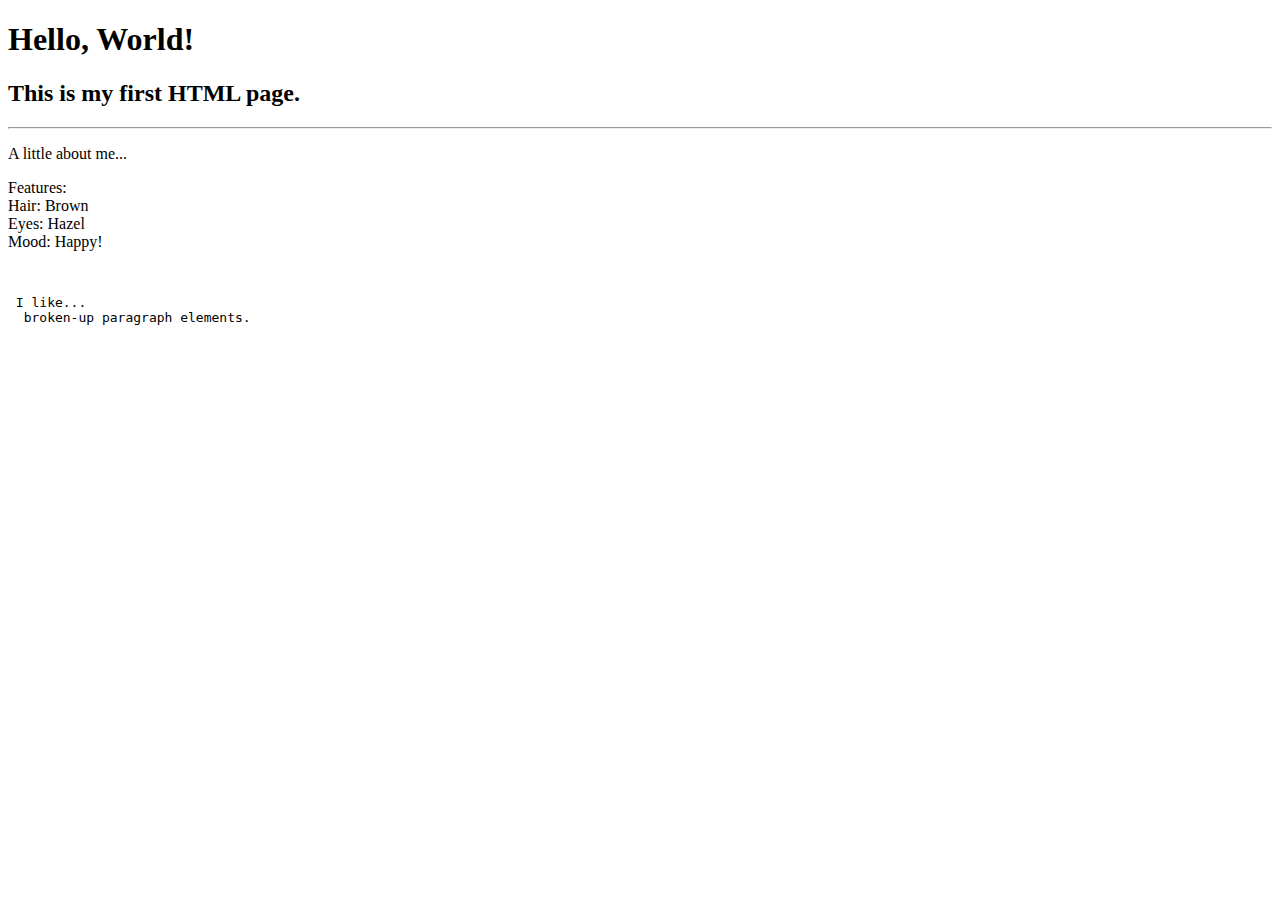
<file: test/about.html>
<!DOCTYPE html>
<h1> Hello, World! </h1>

<h2> This is my first HTML page. </h2>

<hr />

<p> A little about me... </p>

<p> Features: <br />
  Hair: Brown <br />
  Eyes: Hazel <br />
  Mood: Happy! <br />
</p>

<pre>
  <p> I like...
  broken-up paragraph elements. </p>
</pre>
</file>
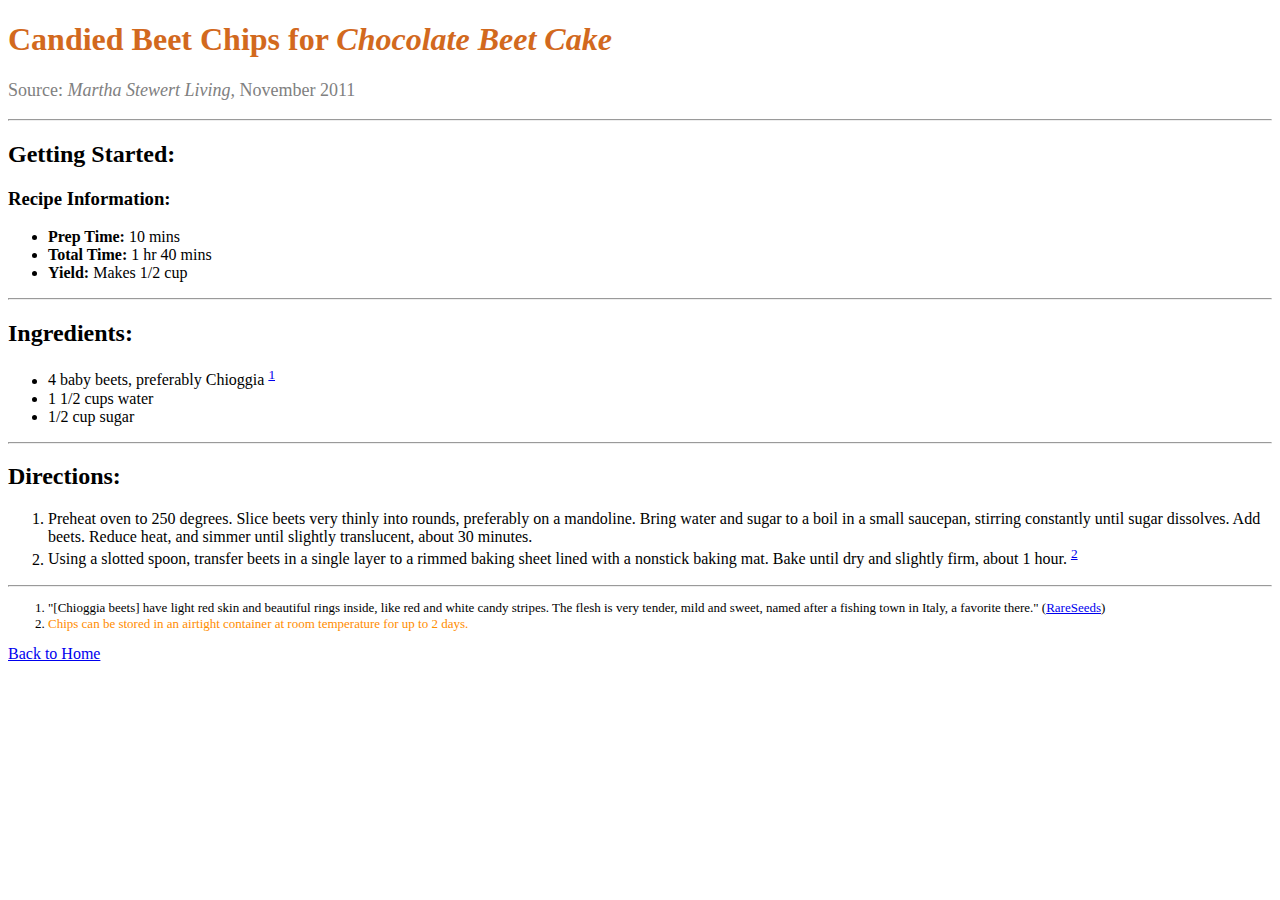
<file: assignment-3/pages/beetcake-garnish.html>
<!-- A3: Step 1 -->
<!DOCTYPE html>
<html>
  <head>
    <!-- A3: Step 2 -->
    <meta charset="UTF-8">
    <title>Candied Beet Chips Recipe</title>
  </head>

  <body>
    <main>
      <h1 style="color:Chocolate">Candied Beet Chips for <i>Chocolate Beet Cake</i></h1>

      <p style="font-size:large; color:gray">Source: <cite>Martha Stewert Living,</cite> November 2011</p>

      <hr />

      <h2>Getting Started:</h2>

      <h3>Recipe Information:</h3>
        <ul>
          <li><b>Prep Time:</b> 10 mins</li>
          <li><b>Total Time:</b> 1 hr 40 mins</li>
          <li><b>Yield:</b> Makes 1/2 cup</li>
        </ul>

      <hr />

      <h2 id="ingredients">Ingredients:</h2>
        <ul>
          <li>4 baby beets, preferably Chioggia <sup><a href="footnotes1">1</a></sup></li>
          <li>1 1/2 cups water</li>
          <li>1/2 cup sugar</li>
        </ul>

      <hr />

      <h2>Directions:</h2>
        <ol>
          <li>Preheat oven to 250 degrees. Slice beets very thinly into rounds, preferably on a mandoline. Bring water and sugar to a boil in a small saucepan, stirring constantly until sugar dissolves. Add beets. Reduce heat, and simmer until slightly translucent, about 30 minutes.</li>
          <li>Using a slotted spoon, transfer beets in a single layer to a rimmed baking sheet lined with a nonstick baking mat. Bake until dry and slightly firm, about 1 hour. <sup><a href="#footnotes2">2</a></sup></li>
        </ol>

      <hr />
    </main>

    <footer>
      <ol style="font-size:small">
        <li id="footnotes1">"[Chioggia beets] have light red skin and beautiful rings inside, like red and white candy stripes. The flesh is very tender, mild and sweet, named after a fishing town in Italy, a favorite there." (<a href="http://www.rareseeds.com/chioggia-bassano-beet/" target="_blank">RareSeeds</a>)</li>
        <li id="footnotes2"><span style="color:DarkOrange">Chips can be stored in an airtight container at room temperature for up to 2 days.</span></li>
      </ol>

      <a href="../index.html">Back to Home</a>
    </footer>
  </body>
</html>
</file>
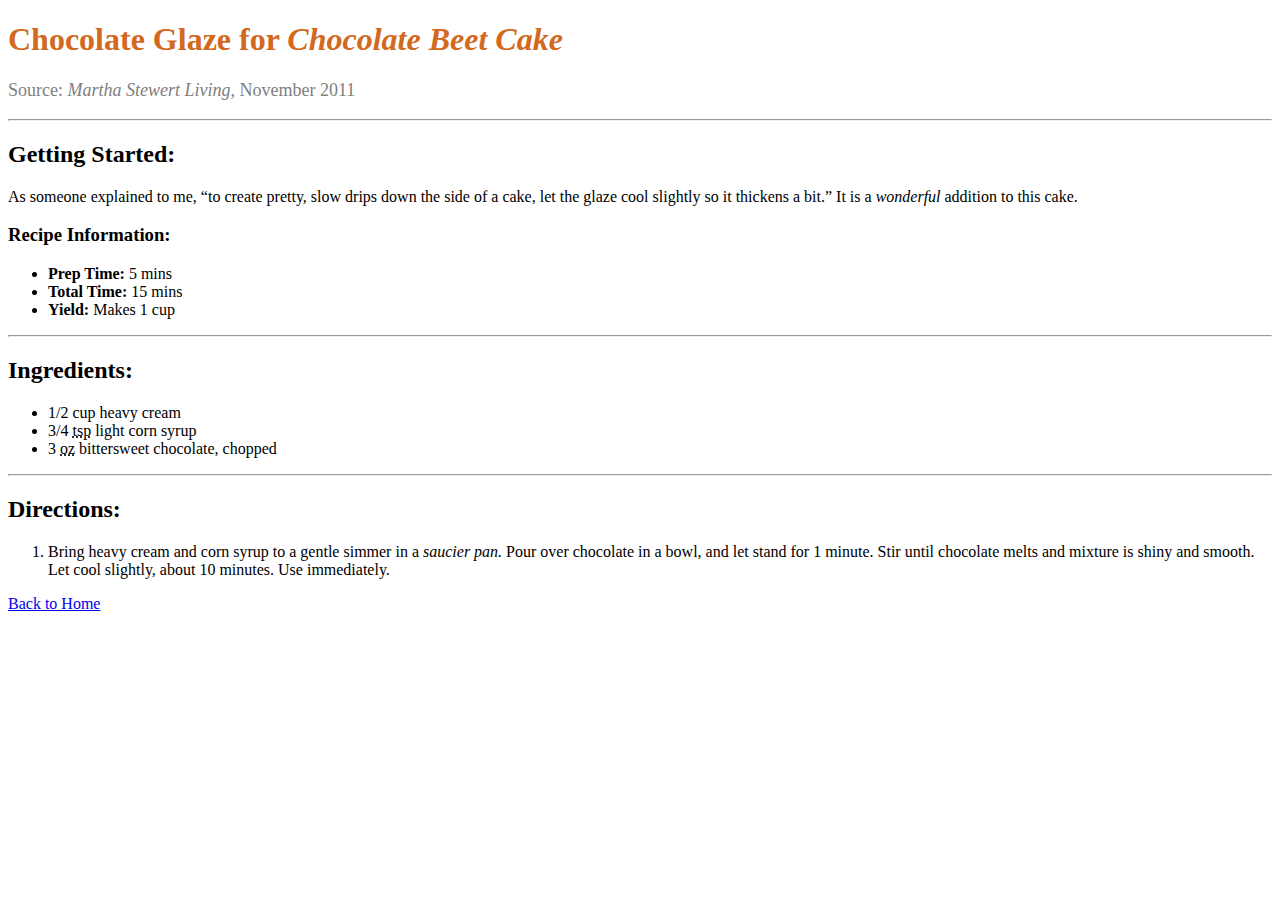
<file: assignment-3/pages/beetcake-glaze.html>
<!-- A3: Step 1-->
<!DOCTYPE html>
<html>
  <head>
    <!-- A3: Step 2 -->
    <meta charset="UTF-8">
    <title>Chocolate Glaze Recipe</title>
  </head>

  <body>
    <main>
      <h1 style="color:Chocolate">Chocolate Glaze for <i>Chocolate Beet Cake</i></h1>

      <p style="font-size:large; color:gray">Source: <cite>Martha Stewert Living,</cite> November 2011</p>

      <hr />

      <h2>Getting Started:</h2>

      <p>As someone explained to me, <q>to create pretty, slow drips down the side of a cake, let the glaze cool slightly so it thickens a bit.</q> It is a <em>wonderful</em> addition to this cake.</p>

      <h3>Recipe Information:</h3>
        <ul>
          <li><b>Prep Time:</b> 5 mins</li>
          <li><b>Total Time:</b> 15 mins</li>
          <li><b>Yield:</b> Makes 1 cup</li>
        </ul>

      <hr />

      <h2 id="ingredients">Ingredients:</h2>
        <ul>
          <li>1/2 cup heavy cream</li>
          <li>3/4 <abbr title="teaspoon">tsp</abbr> light corn syrup</li>
          <li>3 <abbr title="ounces">oz</abbr> bittersweet chocolate, chopped</li>
        </ul>

      <hr />

      <h2>Directions:</h2>
        <ol>
          <li>Bring heavy cream and corn syrup to a gentle simmer in a <dfn title="pan for preparations requiring repetitive motions such as stirring.">saucier pan.</dfn> Pour over chocolate in a bowl, and let stand for 1 minute. Stir until chocolate melts and mixture is shiny and smooth. Let cool slightly, about 10 minutes. Use immediately.</li>
        </ol>
    </main>

    <footer>
      <a href="../index.html">Back to Home</a>
    </footer>
  </body>
</html>
</file>
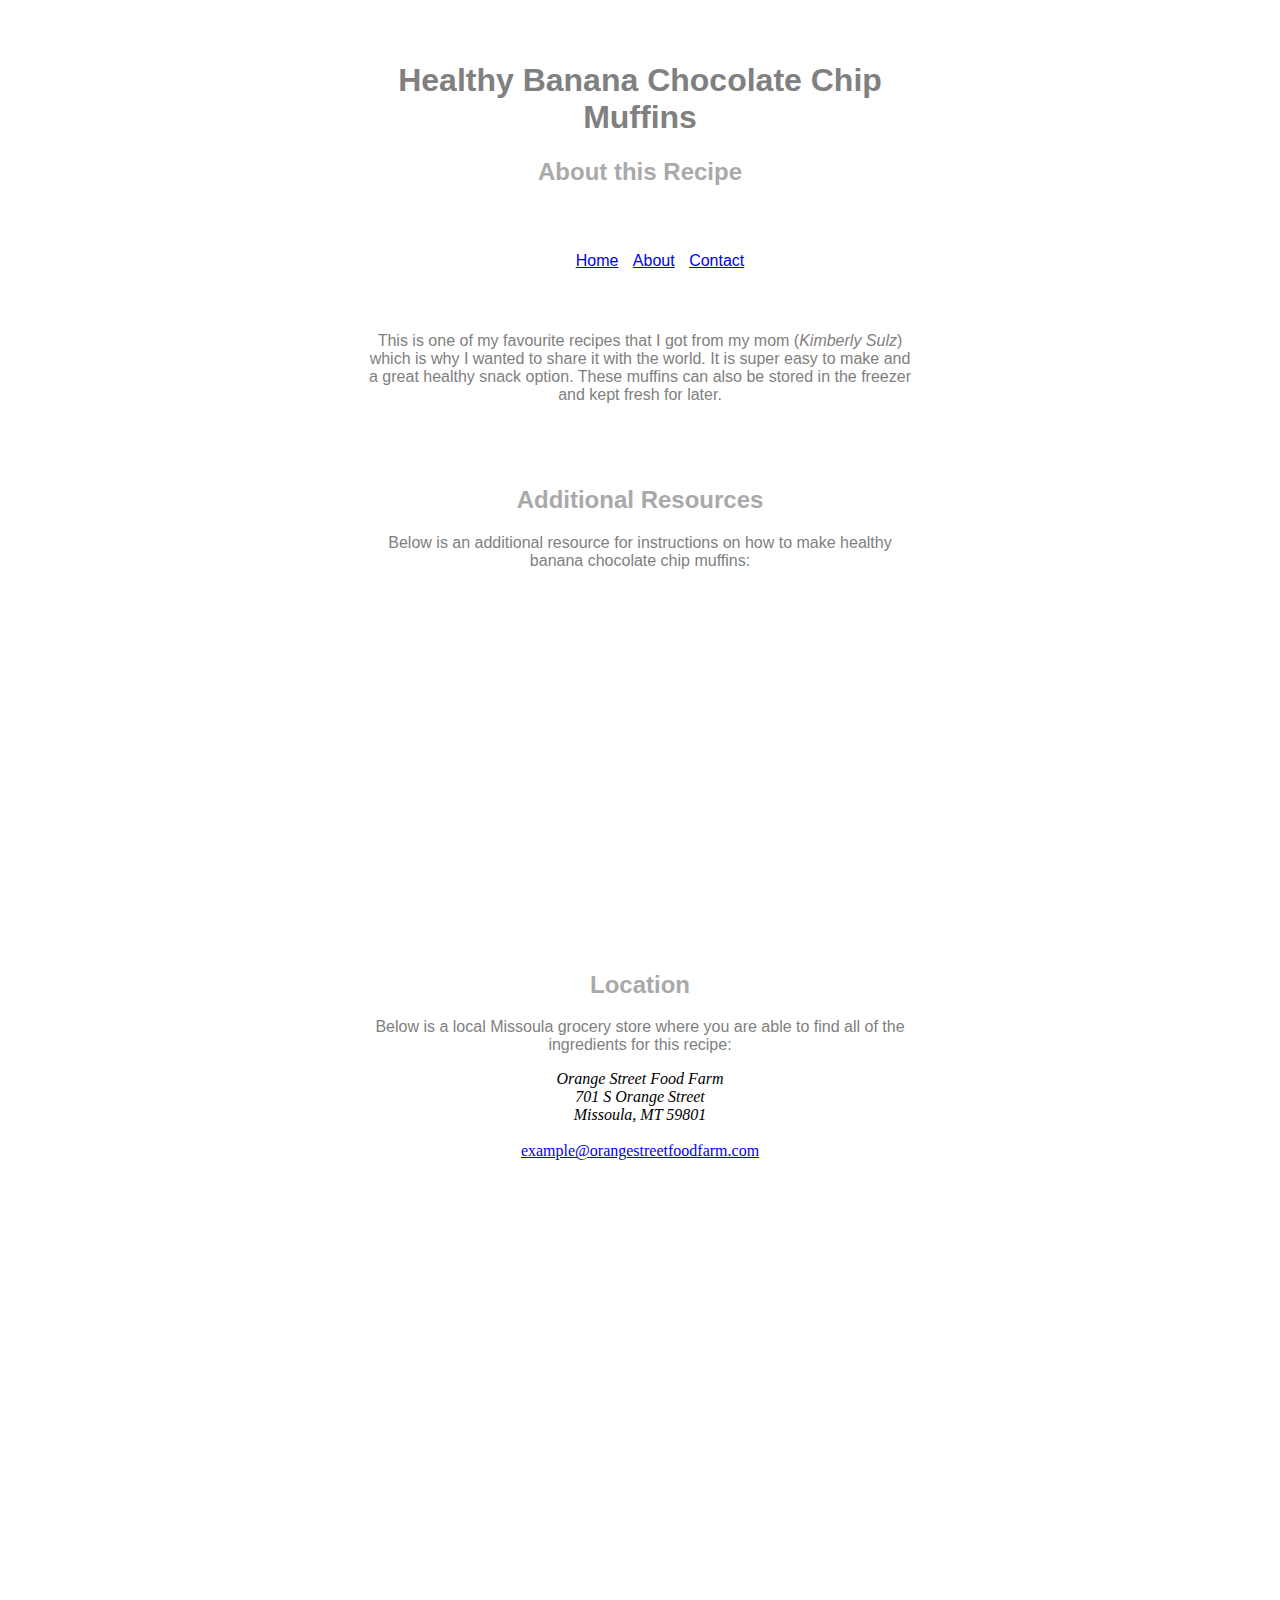
<file: project-2/pages/about.html>
<!DOCTYPE html>
<html lang="en">
<head>
  <meta charset="utf-8">
  <meta name="description" content="Information about the Banana Chocolate Chip Muffins Recipe">
  <meta name="author" content="Hannah Sulz">
  <meta name="viewport" content="width=device-width, initial-scale=1.0">
  <meta name="keywords" content="Instructable, About, Resources, Map, Banana, Chocolate chip, Muffins, Media Arts, University of Montana">

  <title>About the Recipe</title>

    <style>

      body {
         background-image: url("http://moziru.com/images/muffin-clipart-4.gif");
         text-align: center;
         display: inline;
      }

      .behind-text {
         background-color: white;
         width: 550px

      }

      .padded {
         background-color: white;
         padding: 5px;
      }

      h1 {
        color: gray;
        text-align: center;
        font-family: arial
      }
      h2 {
         color: darkgray;
         text-align: center;
         font-family: arial
      }
      p, ul, pre {
         color: gray;
         text-align: center;
         font-family: arial
      }

      img {
        width: 500px;
        height: 300px;
      }

      .centerImage
      {
        text-align:center;
        display:block;
      }

      li {display: inline;
        padding: 5px;
      }

    </style>
</head>
<body>

  <br />
  <br />

<center>
 <div id="title" class="behind-text padded">
    <h1>Healthy Banana Chocolate Chip Muffins</h1>
    <h2>About this Recipe</h2>

  </div>
</center>

<br />
<br />

<center>
  <div id="navigation" class="behind-text padded">
<nav>
  <ul id="main-nav" style="display:inline">
     <li><a href="../index.html">Home</a></li>
     <li><a href="../pages/about.html">About</a></li>
     <li><a href="../pages/contact.html">Contact</a></li>
  </ul>
</nav>
</div>
</center>

<br />
<br />

<center>
 <div class=".centerImage behind-text padded" >
 <p>This is one of my favourite recipes that I got from my mom (<i>Kimberly Sulz</i>) which is why I wanted to share it with the world.  It is super easy to make and a great healthy snack option.  These muffins can also be stored in the freezer and kept fresh for later.</p>
</div>
</center>

<br />
<br />

<center>
<div id="extraSite" class="behind-text padded">
  <h2>Additional Resources</h2>
  <p>Below is an additional resource for instructions on how to make healthy banana chocolate chip muffins:</p>
  <iframe width="560" height="315" src="https://www.youtube.com/embed/LISMQOk20Fo" frameborder="0" allow="autoplay; encrypted-media" allowfullscreen></iframe>

    </div>
  </center>

 <br />
 <br />

<center>
  <div id="googleMap" class="behind-text padded">
    <h2>Location</h2>
    <p>Below is a local Missoula grocery store where you are able to find all of the ingredients for this recipe:</p>
    <address>
  Orange Street Food Farm<br />
  701 S Orange Street<br />
  Missoula, MT 59801
</address>

<br />

<a href="malto:example@orangestreetfoodfarm.com">example@orangestreetfoodfarm.com</a>

<br />
<br />
    <iframe src="https://www.google.com/maps/embed?pb=!1m18!1m12!1m3!1d2727.9508375600544!2d-114.00626418460945!3d46.86433987914236!2m3!1f0!2f0!3f0!3m2!1i1024!2i768!4f13.1!3m3!1m2!1s0x535dcdd0fd6dbde5%3A0x15190270445a0723!2sOrange+Street+Food+Farm!5e0!3m2!1sen!2sus!4v1522126666609" width="600" height="450" frameborder="0" style="border:0" allowfullscreen></iframe>
  </div>
</center>


</body>
</html>
</file>
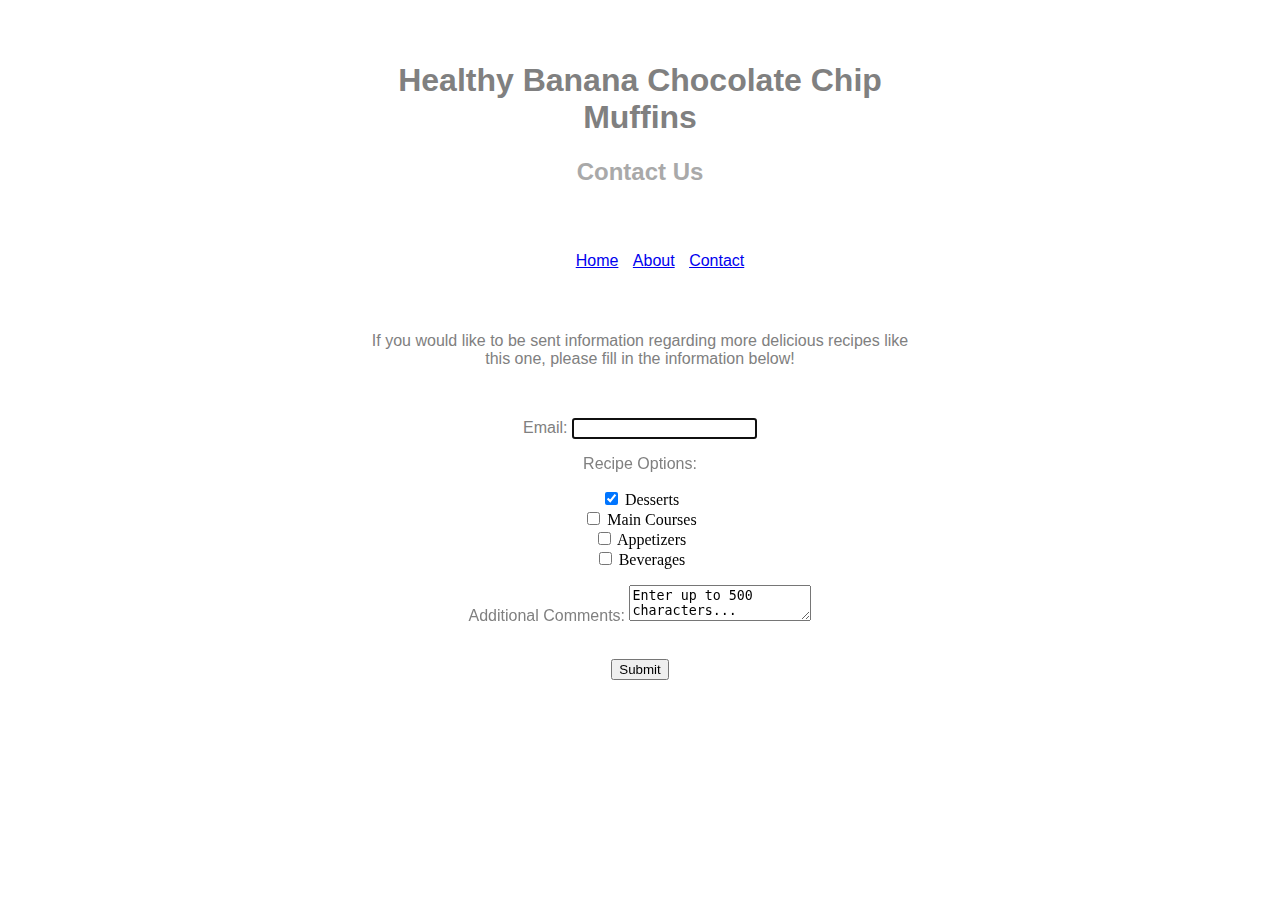
<file: project-2/pages/contact.html>
<!DOCTYPE html>
<html lang="en">
<head>
  <meta charset="utf-8">
  <meta name="description" content="Instructables Website for Banana Chocolate Chip Muffins">
  <meta name="author" content="Hannah Sulz">
  <meta name="viewport" content="width=device-width, initial-scale=1.0">
  <meta name="keywords" content="Instructable, Contact, Banana, Chocolate chip, Muffins, Media Arts, University of Montana">

  <title>Contact Us</title>

    <style>

      body {
         background-image: url("http://moziru.com/images/muffin-clipart-4.gif");
         text-align: center;
         display: inline;
      }

      .behind-text {
         background-color: white;
         width: 550px

      }

      .padded {
         background-color: white;
         padding: 5px;
      }

      h1 {
        color: gray;
        text-align: center;
        font-family: arial
      }
      h2 {
         color: darkgray;
         text-align: center;
         font-family: arial
      }
      p, ul, pre {
         color: gray;
         text-align: center;
         font-family: arial
      }

      img {
        width: 500px;
        height: 300px;
      }

      .centerImage
      {
        text-align:center;
        display:block;
      }

li {display: inline;
  padding: 5px;
}

    </style>
</head>
<body>

  <br />
  <br />

<center>
 <div id="title" class="behind-text padded">
    <h1>Healthy Banana Chocolate Chip Muffins</h1>
    <h2>Contact Us</h2>

  </div>
</center>

<br />
<br />

<center>
  <div id="navigation" class="behind-text padded">
<nav>
  <ul id="main-nav" style="display:inline">
     <li><a href="../index.html">Home</a></li>
     <li><a href="../pages/about.html">About</a></li>
     <li><a href="../pages/contact.html">Contact</a></li>
  </ul>
</nav>
</div>
</center>

<br />
<br />

<center>
 <div id="contactUs" class=".centerImage behind-text padded" >
 <p>If you would like to be sent information regarding more delicious recipes like this one, please fill in the information below!</p>

<br />

<form action="http://www.example.com/subscribe.php" method="post" id="subscribe-form" class="basic-forms">
  <p>
  Email:
  <input type="text" name="name" id="email" autofocus/>
</p>

<p>Recipe Options:</p>
  <input type="checkbox" name="recipe" value="dessert" checked/> Desserts
  <br />
  <input type="checkbox" name="recipe" value="maincourse" /> Main Courses
  <br />
  <input type="checkbox" name="recipe" value="appetizer" /> Appetizers
  <br />
  <input type="checkbox" name="recipe" value="drinks" /> Beverages

<p>
  Additional Comments:
  <textarea name="comments" id="comments-textarea" cols="20" rows="2">Enter up to 500 characters...</textarea>
</p>

<br />
<input type="submit" name="submit" value="Submit" />
<br />
</form>
</div>
</center>




</body>
</html>
</file>
<file: assignment-6/css/style.css>
.canvas{
  background-color: #dbf783;
  width: 800px;
  height: 800px;
  position: absolute;
}

h1 {
  color: #1c768e;
  font-family: 'georgia', serif;
  padding-left: 25px;
  font-size: 40px;
  position: absolute;
}

.leopard-image{
  position: absolute;
  bottom: 400px;
  left: 35px;
}

.palm-image{
  position: absolute;
  bottom: 75px;
  left: 45px;
}

.diamond-image{
  position: absolute;
  bottom: 130px;
  right: 70px;
  opacity: 0.75;
}

h2 {
background-color: white;
font-size: 24px;
position: absolute;
}

.bright{
  color: #fc6ac4;
  position: absolute;
  top: 40px;
  right: 40px;
}

h2.bright {
  padding: 5px;
}

.neon{
  /* Changed the font size */
  color: #ebf702;
  font-size: 40px !important;
  position: absolute;
  top: 52px;
  right: 75px;
}

h2.neon {
  padding: 5px;
}

.flashy{
  color: #01eaf7;
  position: absolute;
  top: 86px;
  right: 40px;
}

h2.flashy {
  padding: 5px;
  position: absolute;
}
</file>
<file: assignment-7/css/fonts.css>
@font-face {
   font-family: 'Skranji';
   src: url('../fonts/Skranji-Regular.ttf') format('opentype');
   font-weight: normal;
   font-style: normal;
 }

 @import url('https://fonts.googleapis.com/css?family=Yantramanav');
</file>
<file: assignment-7/css/style.css>
body {
  background-color: #646970
}

h1 {
  font-family: 'Skranji', cursive;
  font-weight: normal;
  font-size: 40pt;
  text-align: center;
}

h3{
  font-family: 'Skranji', cursive;
  font-weight: normal;
  font-style: italic;
  font-size: 18pt;
  color: #d7e25a;
  text-transform: uppercase;
  text-align: center;
}

h4 {
  font-family: 'Skranji', cursive;
  font-weight: bold;
  font-size: 18pt;
  text-decoration: underline;
  letter-spacing: 0.01em;
  line-height: 0.02em
}

h4:hover {
  color: #67e9f7;
}

h5 {
  font-family: 'Yantramanav', sans-serif;
  font-weight: normal;
  font-style: italic;
  font-size: 16pt;
}

.container {
      width: 1300px;
      height: 650px;
      margin: auto;
      padding: 20px;
      border: 1px solid #c4c5c6;
      background-color: #f0d4f7;
    }

p {
  font-family: 'Yantramanav', sans-serif;
  font-weight: normal;
  font-size: 12pt;

}

.link {
  font-family: 'Skranji', cursive;
  font-size: 30pt;
  color: #d7e25a;
  text-align: center;
}
</file>
<file: assignment-8/css/fonts.css>
@import url('https://fonts.googleapis.com/css?family=Knewave');

@import url('https://fonts.googleapis.com/css?family=Francois+One');

@import url('https://fonts.googleapis.com/css?family=Crimson+Text');
</file>
<file: assignment-8/css/style.css>
.background-container {
  background-color: #FDFDF1;
  height: 1325px;
  width: 50%;
  z-index: 1;
  position: relative;
}

.woman-image-container {
  padding-top: 20px;
  padding-left: 15px;
  height: 500px;
  width: 200px;
  position: relative;
  z-index: 8;
}

.title-container{
  height: 150px;
  width: 350px;
  position: absolute;
  top: 5px;
  left: 235px;
  z-index: 3;
}

.filter-queen-container{
  background-color: #303F44;
  height: 45px;
  width: 190px;
  position: absolute;
  top: 140px;
  left: 235px;
  z-index: 4;
  text-align: center;
}

.p-container {
  width: 250px;
  position: absolute;
  top: 190px;
  right: 225px;
  z-index: 5;
  background-color: #FDFDF1;
}

.icon-inside {
  position: absolute;
  top: 250px;
  right: 425px;
  z-index: 6;
}

.icon-outside {
  position: absolute;
  top: 310px;
  right: 425px;
  z-index: 7;
}

.icon-wastebasket {
  position: absolute;
  top: 375px;
  right: 425px;
  z-index: 7;
}

.scene {
  position: absolute;
  top: 500px;
  z-index: 2;
}

.floor-cleaner {
  width: 250px;
  height: 150px;
  position: absolute;
  top: 650px;
  z-index: 9;
}

.attachment {
  width: 250px;
  height: 150px;
  position: absolute;
  top: 1000px;
  z-index: 9;
}

.filter-queen {
  position: absolute;
  top: 850px;
  z-index: 10;
}

.box1 {
  position: absolute;
  top: 230px;
  left: 325px;
  z-index: 11;
}

.box2 {
  position: absolute;
  top: 295px;
  left: 325px;
  z-index: 11;
}

.box3 {
  position: absolute;
  top: 365px;
  left: 325px;
  z-index: 11;
}

.paragraph {
  width: 400px;
  height: 150px;
  position: absolute;
  top: 500px;
  left: 275px;
  z-index: 12;
}

.logo {
  position: absolute;
  top: 720px;
  left: 225px;
  z-index: 13;
}

.guarantee {
  position: absolute;
  top: 900px;
  left: 450px;
  z-index: 14;
}

.mail {
  border: 4px dashed #303F44;
  height: 295px;
  width: 350px;
  position: absolute;
  top: 970px;
  left: 275px;
  z-index: 12;
  padding: 0.5em;
}

h1 {
  font-family: 'Knewave', cursive;
font-size: 25pt;
margin: 0.1em;
}

h2 {
  line-height: .1em;
  font-style: italic;
  color: #FDFDF1;
  text-transform: uppercase;
  font-family: 'Francois One', sans-serif;
  font-size: 20pt;
}

h3 {
  font-family: 'Knewave', cursive;
  font-size: 18pt;
  color: #ED1701;
  line-height: .01em;
}

p, pre {
  color: #303F44;
  font-family: 'Crimson Text', serif;
  font-size: 12pt;
}
</file>
